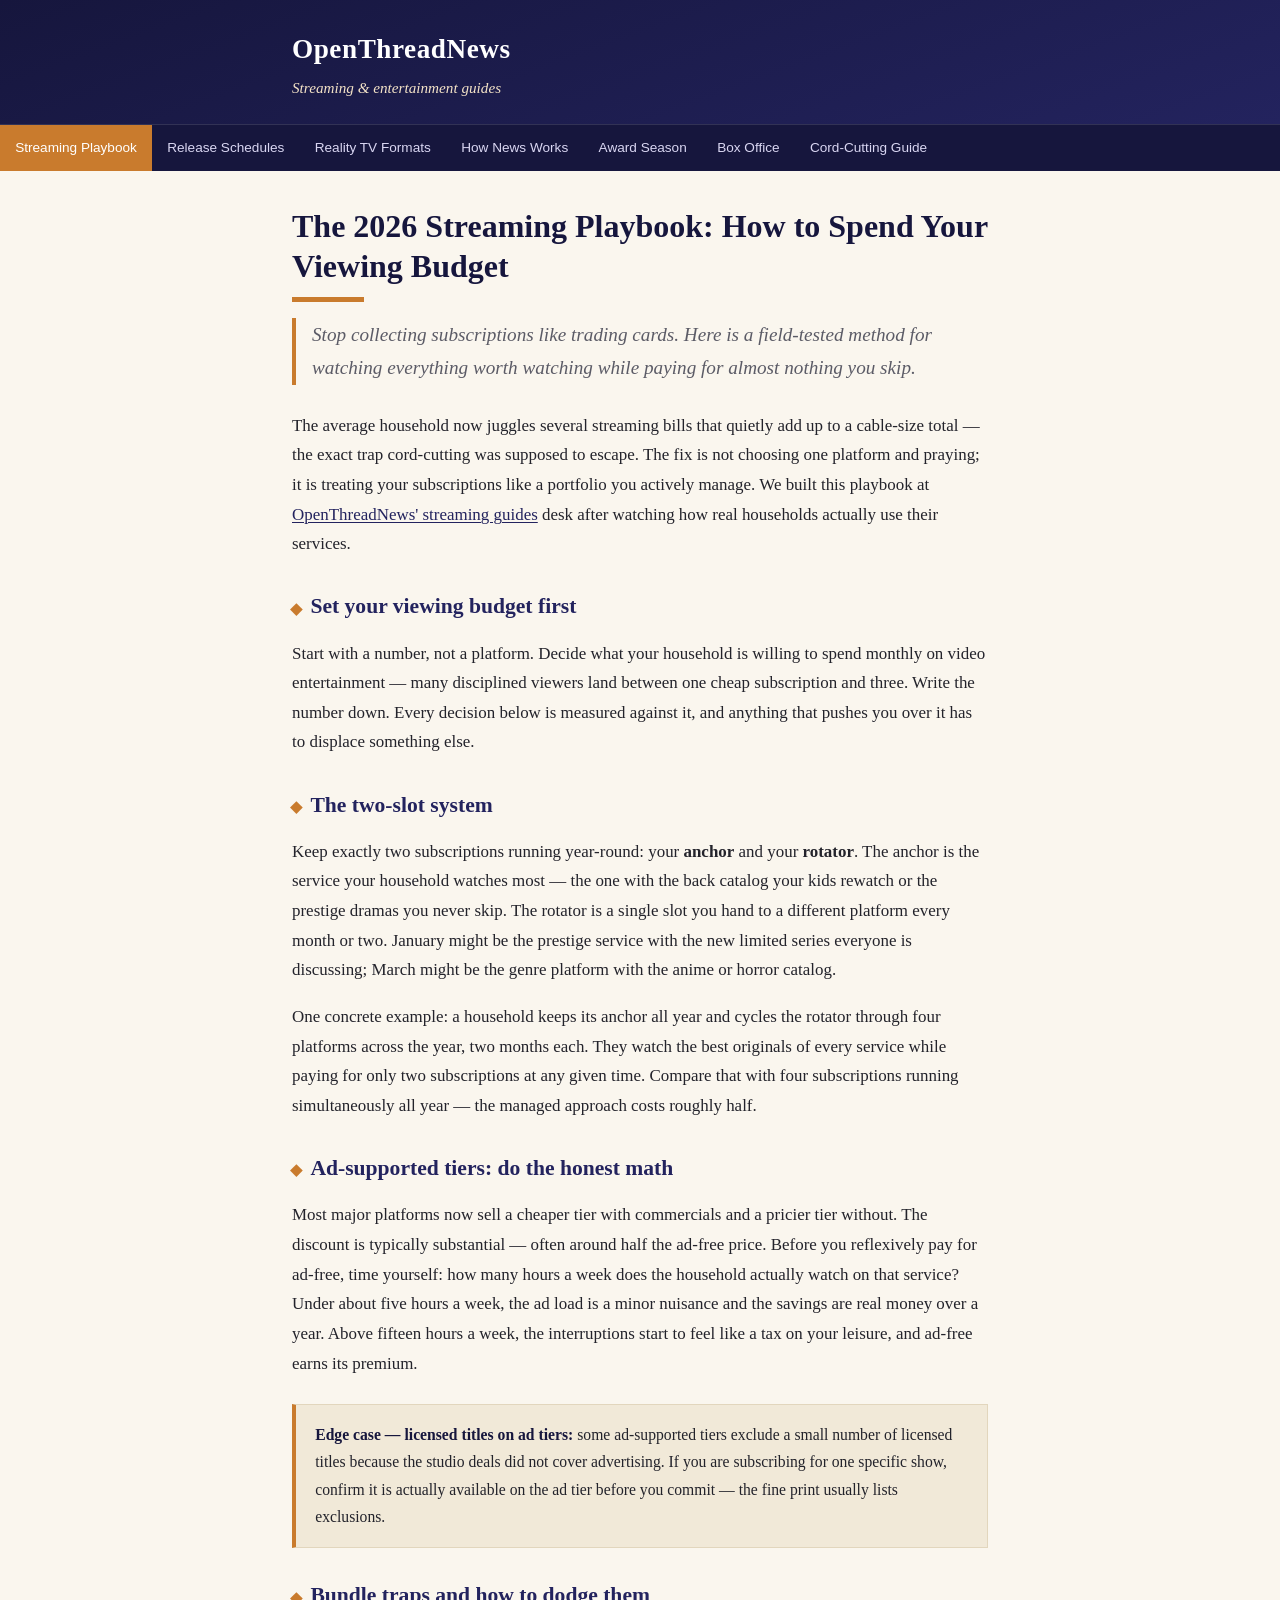
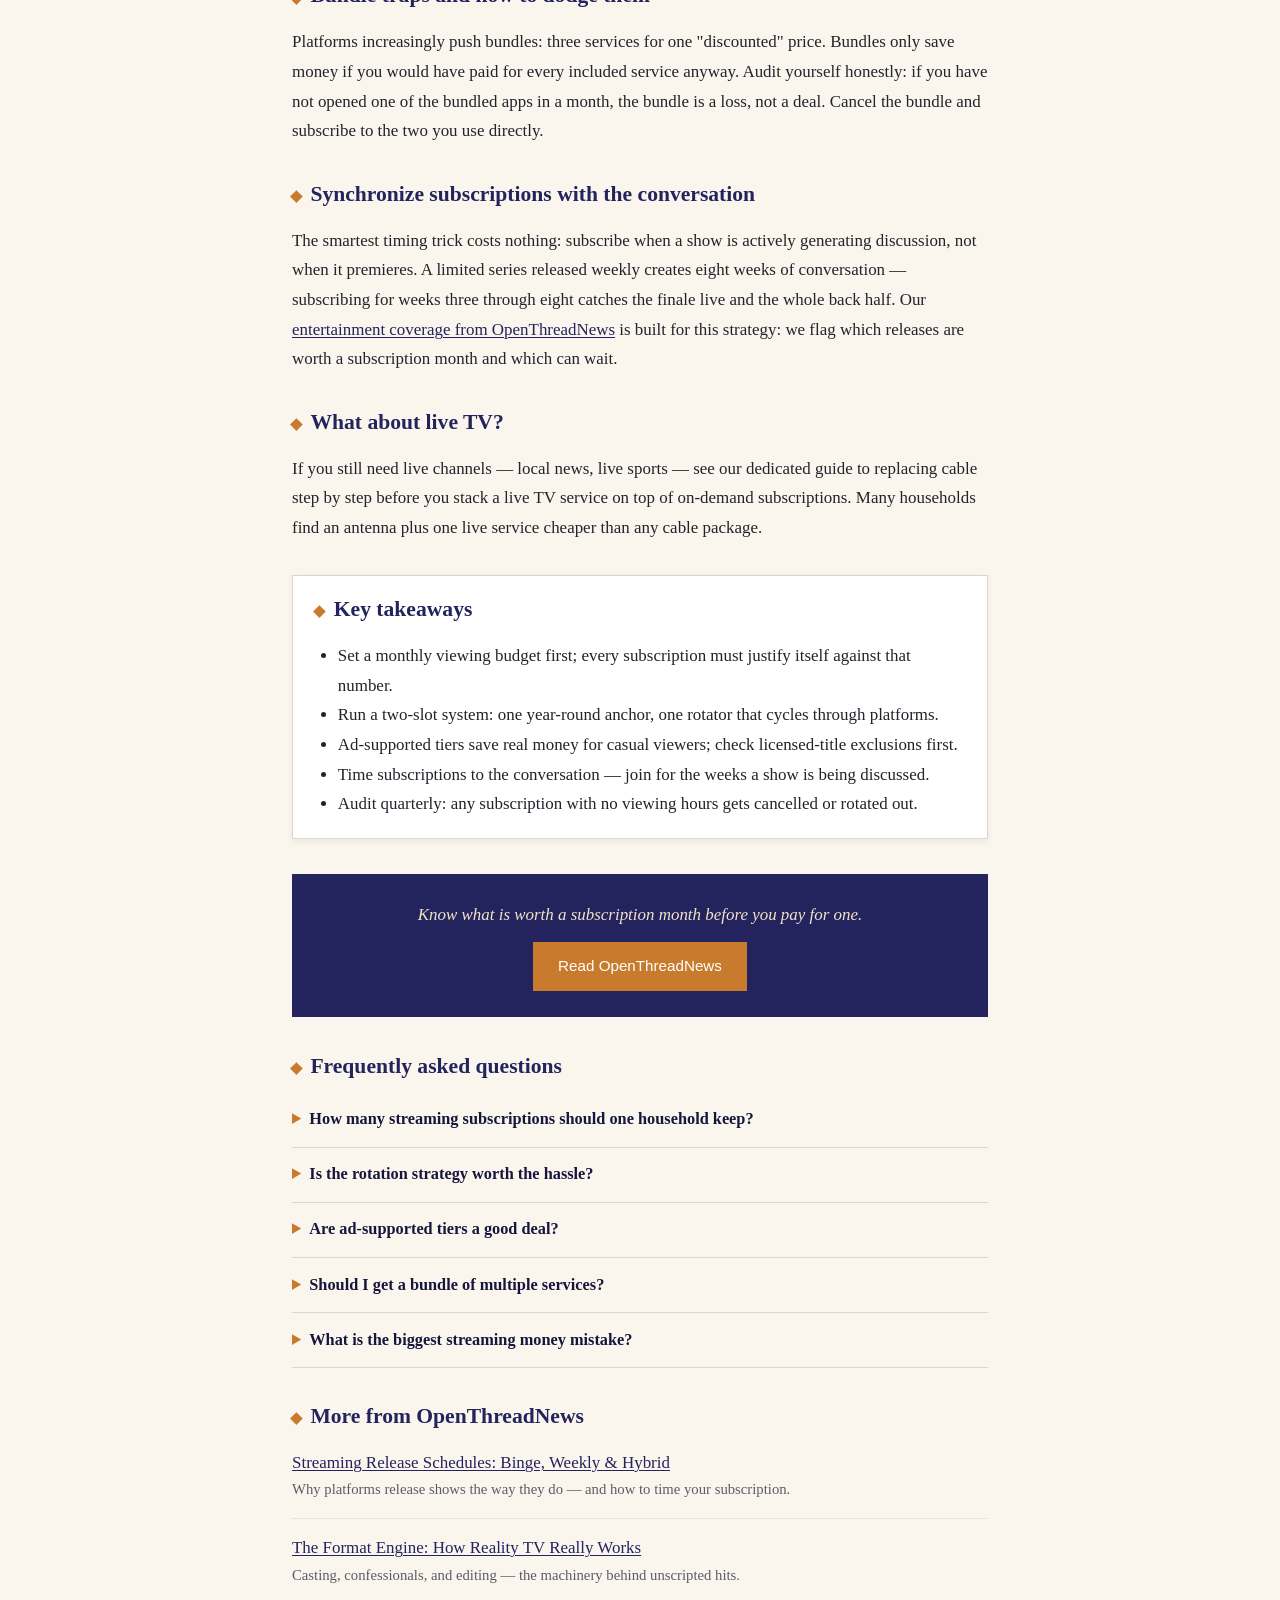
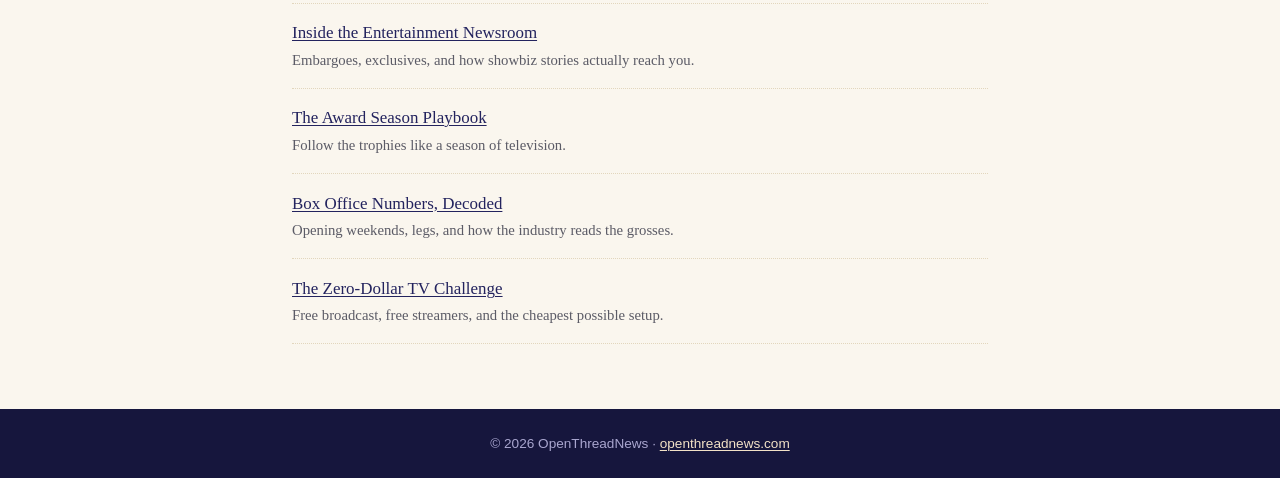
<file: index.html>
<!DOCTYPE html>
<html lang="en">
<head>
<meta charset="UTF-8">
<meta name="viewport" content="width=device-width, initial-scale=1.0">
<title>The 2026 Streaming Playbook: How to Spend Your Viewing Budget</title>
<meta name="description" content="A practical playbook for streaming in 2026: platform tiers, the rotation method, and how to build a watching setup that never costs more than it should.">
<link rel="canonical" href="https://otn-guides.onrender.com/index.html">
<link rel="stylesheet" href="style.css">
</head>
<body>
<header class="masthead">
<div class="wrap">
<div class="brand"><a href="index.html">OpenThreadNews</a></div>
<div class="tagline">Streaming &amp; entertainment guides</div>
</div>
</header>
<nav class="top">
<ul>
<li><a href="index.html" class="active">Streaming Playbook</a></li>
<li><a href="streaming-release-schedules-explained.html">Release Schedules</a></li>
<li><a href="reality-tv-formats-explained.html">Reality TV Formats</a></li>
<li><a href="how-entertainment-news-works.html">How News Works</a></li>
<li><a href="award-season-calendar.html">Award Season</a></li>
<li><a href="box-office-numbers-explained.html">Box Office</a></li>
<li><a href="cord-cutting-guide.html">Cord-Cutting Guide</a></li>
</ul>
</nav>
<main>
<div class="wrap">
<article>
<h1>The 2026 Streaming Playbook: How to Spend Your Viewing Budget</h1>
<p class="lede">Stop collecting subscriptions like trading cards. Here is a field-tested method for watching everything worth watching while paying for almost nothing you skip.</p>

<p>The average household now juggles several streaming bills that quietly add up to a cable-size total — the exact trap cord-cutting was supposed to escape. The fix is not choosing one platform and praying; it is treating your subscriptions like a portfolio you actively manage. We built this playbook at <a href="https://openthreadnews.com/">OpenThreadNews' streaming guides</a> desk after watching how real households actually use their services.</p>

<h2>Set your viewing budget first</h2>
<p>Start with a number, not a platform. Decide what your household is willing to spend monthly on video entertainment — many disciplined viewers land between one cheap subscription and three. Write the number down. Every decision below is measured against it, and anything that pushes you over it has to displace something else.</p>

<h2>The two-slot system</h2>
<p>Keep exactly two subscriptions running year-round: your <strong>anchor</strong> and your <strong>rotator</strong>. The anchor is the service your household watches most — the one with the back catalog your kids rewatch or the prestige dramas you never skip. The rotator is a single slot you hand to a different platform every month or two. January might be the prestige service with the new limited series everyone is discussing; March might be the genre platform with the anime or horror catalog.</p>
<p>One concrete example: a household keeps its anchor all year and cycles the rotator through four platforms across the year, two months each. They watch the best originals of every service while paying for only two subscriptions at any given time. Compare that with four subscriptions running simultaneously all year — the managed approach costs roughly half.</p>

<h2>Ad-supported tiers: do the honest math</h2>
<p>Most major platforms now sell a cheaper tier with commercials and a pricier tier without. The discount is typically substantial — often around half the ad-free price. Before you reflexively pay for ad-free, time yourself: how many hours a week does the household actually watch on that service? Under about five hours a week, the ad load is a minor nuisance and the savings are real money over a year. Above fifteen hours a week, the interruptions start to feel like a tax on your leisure, and ad-free earns its premium.</p>

<div class="edge"><strong>Edge case — licensed titles on ad tiers:</strong> some ad-supported tiers exclude a small number of licensed titles because the studio deals did not cover advertising. If you are subscribing for one specific show, confirm it is actually available on the ad tier before you commit — the fine print usually lists exclusions.</div>

<h2>Bundle traps and how to dodge them</h2>
<p>Platforms increasingly push bundles: three services for one "discounted" price. Bundles only save money if you would have paid for every included service anyway. Audit yourself honestly: if you have not opened one of the bundled apps in a month, the bundle is a loss, not a deal. Cancel the bundle and subscribe to the two you use directly.</p>

<h2>Synchronize subscriptions with the conversation</h2>
<p>The smartest timing trick costs nothing: subscribe when a show is actively generating discussion, not when it premieres. A limited series released weekly creates eight weeks of conversation — subscribing for weeks three through eight catches the finale live and the whole back half. Our <a href="https://openthreadnews.com/">entertainment coverage from OpenThreadNews</a> is built for this strategy: we flag which releases are worth a subscription month and which can wait.</p>

<h2>What about live TV?</h2>
<p>If you still need live channels — local news, live sports — see our dedicated guide to replacing cable step by step before you stack a live TV service on top of on-demand subscriptions. Many households find an antenna plus one live service cheaper than any cable package.</p>

<div class="takeaways">
<h2>Key takeaways</h2>
<ul>
<li>Set a monthly viewing budget first; every subscription must justify itself against that number.</li>
<li>Run a two-slot system: one year-round anchor, one rotator that cycles through platforms.</li>
<li>Ad-supported tiers save real money for casual viewers; check licensed-title exclusions first.</li>
<li>Time subscriptions to the conversation — join for the weeks a show is being discussed.</li>
<li>Audit quarterly: any subscription with no viewing hours gets cancelled or rotated out.</li>
</ul>
</div>

<div class="cta">
<p>Know what is worth a subscription month before you pay for one.</p>
<a href="https://openthreadnews.com/">Read OpenThreadNews</a>
</div>

<section class="faq">
<h2>Frequently asked questions</h2>
<details><summary>How many streaming subscriptions should one household keep?</summary><div>Two running at once is the sweet spot for most households: a year-round anchor and a rotating slot. Three is defensible for large households with kids; four or more simultaneously usually means paying for unwatched content.</div></details>
<details><summary>Is the rotation strategy worth the hassle?</summary><div>Cancelling and resubscribing takes a few minutes per month, and platforms keep your watchlists and profiles between subscriptions. If you rotate through four platforms two months each, you can cut a four-subscription bill roughly in half.</div></details>
<details><summary>Are ad-supported tiers a good deal?</summary><div>For viewers watching under about five hours a week on a service, yes — the savings over a year are substantial. Heavy viewers and 4K perfectionists usually prefer ad-free. Watch for licensed titles excluded from ad tiers.</div></details>
<details><summary>Should I get a bundle of multiple services?</summary><div>Only if you actively use every service in the bundle. If any included app sits unopened for a month, you are overpaying — subscribe to the ones you use individually instead.</div></details>
<details><summary>What is the biggest streaming money mistake?</summary><div>Subscription inertia: paying month after month for services nobody watches. Set a quarterly calendar reminder to list every subscription, note actual viewing hours, and cancel the idle ones.</div></details>
</section>

<section class="more">
<h2>More from OpenThreadNews</h2>
<ul>
<li><a href="streaming-release-schedules-explained.html">Streaming Release Schedules: Binge, Weekly &amp; Hybrid</a><span>Why platforms release shows the way they do — and how to time your subscription.</span></li>
<li><a href="reality-tv-formats-explained.html">The Format Engine: How Reality TV Really Works</a><span>Casting, confessionals, and editing — the machinery behind unscripted hits.</span></li>
<li><a href="how-entertainment-news-works.html">Inside the Entertainment Newsroom</a><span>Embargoes, exclusives, and how showbiz stories actually reach you.</span></li>
<li><a href="award-season-calendar.html">The Award Season Playbook</a><span>Follow the trophies like a season of television.</span></li>
<li><a href="box-office-numbers-explained.html">Box Office Numbers, Decoded</a><span>Opening weekends, legs, and how the industry reads the grosses.</span></li>
<li><a href="cord-cutting-guide.html">The Zero-Dollar TV Challenge</a><span>Free broadcast, free streamers, and the cheapest possible setup.</span></li>
</ul>
</section>
</article>
</div>
</main>
<footer class="site">
<div class="wrap">&copy; 2026 OpenThreadNews · <a href="https://openthreadnews.com/">openthreadnews.com</a></div>
</footer>
</body>
</html>
</file>
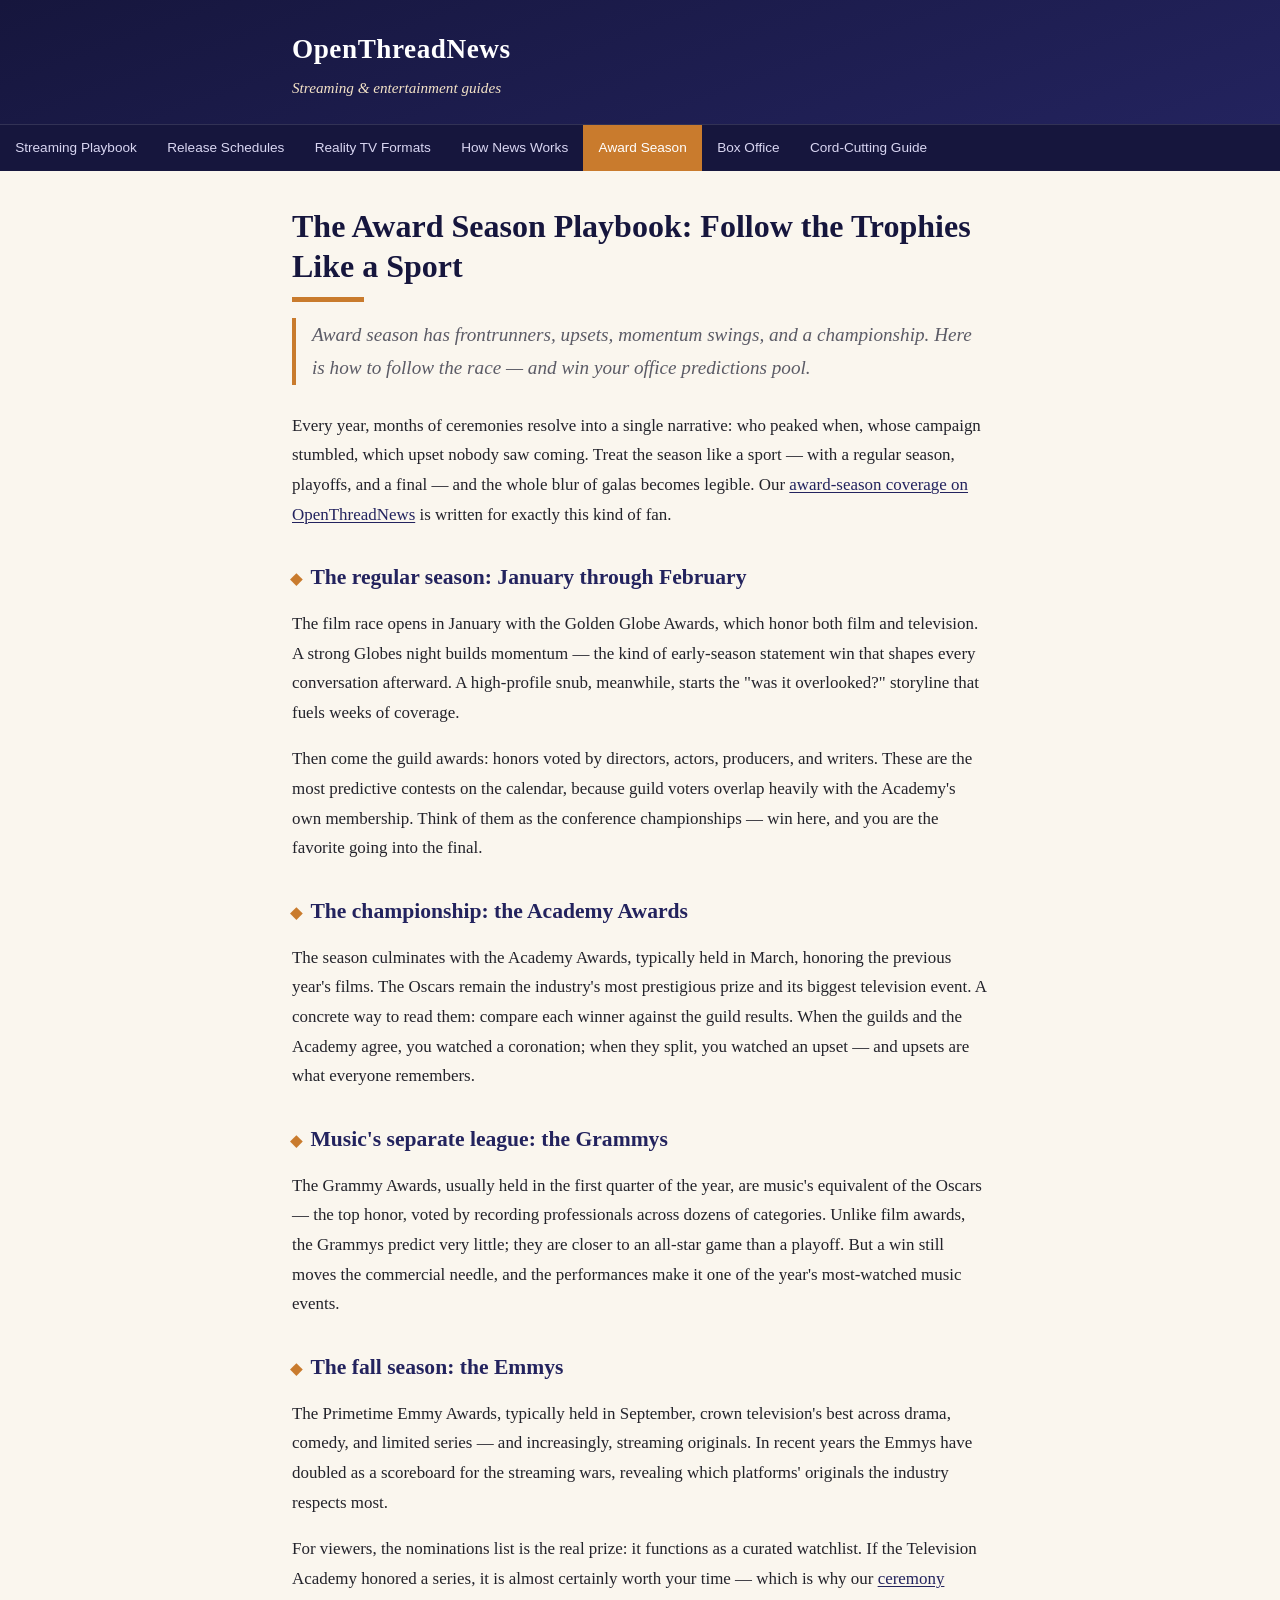
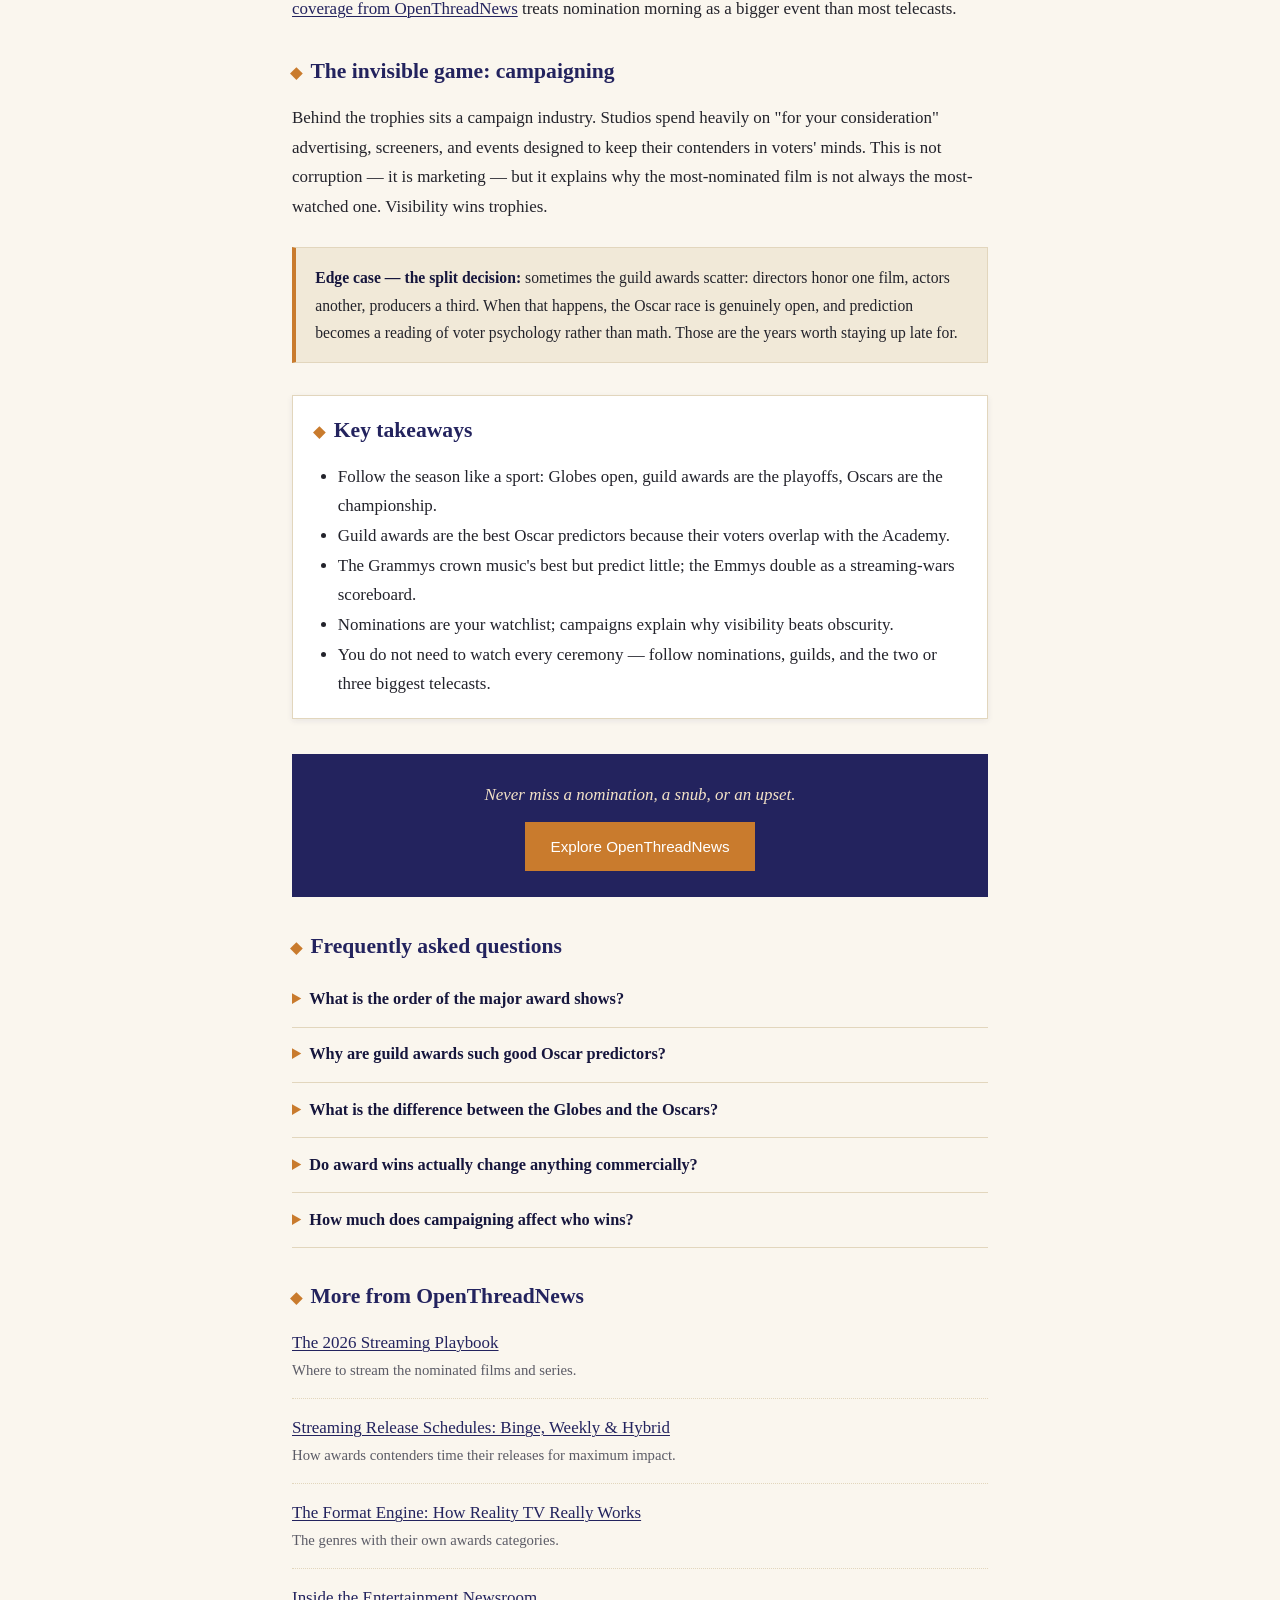
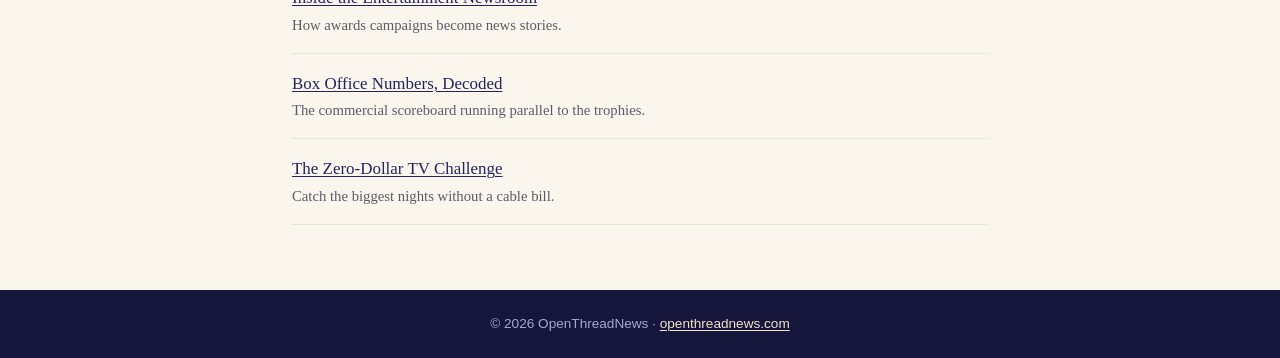
<file: award-season-calendar.html>
<!DOCTYPE html>
<html lang="en">
<head>
<meta charset="UTF-8">
<meta name="viewport" content="width=device-width, initial-scale=1.0">
<title>The Award Season Playbook: Follow the Trophies Like a Sport</title>
<meta name="description" content="Award season decoded: the ceremony calendar, why guild awards predict the Oscars, how campaigns work, and how to follow the race like a season of television.">
<link rel="canonical" href="https://otn-guides.onrender.com/award-season-calendar.html">
<link rel="stylesheet" href="style.css">
</head>
<body>
<header class="masthead">
<div class="wrap">
<div class="brand"><a href="index.html">OpenThreadNews</a></div>
<div class="tagline">Streaming &amp; entertainment guides</div>
</div>
</header>
<nav class="top">
<ul>
<li><a href="index.html">Streaming Playbook</a></li>
<li><a href="streaming-release-schedules-explained.html">Release Schedules</a></li>
<li><a href="reality-tv-formats-explained.html">Reality TV Formats</a></li>
<li><a href="how-entertainment-news-works.html">How News Works</a></li>
<li><a href="award-season-calendar.html" class="active">Award Season</a></li>
<li><a href="box-office-numbers-explained.html">Box Office</a></li>
<li><a href="cord-cutting-guide.html">Cord-Cutting Guide</a></li>
</ul>
</nav>
<main>
<div class="wrap">
<article>
<h1>The Award Season Playbook: Follow the Trophies Like a Sport</h1>
<p class="lede">Award season has frontrunners, upsets, momentum swings, and a championship. Here is how to follow the race — and win your office predictions pool.</p>

<p>Every year, months of ceremonies resolve into a single narrative: who peaked when, whose campaign stumbled, which upset nobody saw coming. Treat the season like a sport — with a regular season, playoffs, and a final — and the whole blur of galas becomes legible. Our <a href="https://openthreadnews.com/">award-season coverage on OpenThreadNews</a> is written for exactly this kind of fan.</p>

<h2>The regular season: January through February</h2>
<p>The film race opens in January with the Golden Globe Awards, which honor both film and television. A strong Globes night builds momentum — the kind of early-season statement win that shapes every conversation afterward. A high-profile snub, meanwhile, starts the "was it overlooked?" storyline that fuels weeks of coverage.</p>
<p>Then come the guild awards: honors voted by directors, actors, producers, and writers. These are the most predictive contests on the calendar, because guild voters overlap heavily with the Academy's own membership. Think of them as the conference championships — win here, and you are the favorite going into the final.</p>

<h2>The championship: the Academy Awards</h2>
<p>The season culminates with the Academy Awards, typically held in March, honoring the previous year's films. The Oscars remain the industry's most prestigious prize and its biggest television event. A concrete way to read them: compare each winner against the guild results. When the guilds and the Academy agree, you watched a coronation; when they split, you watched an upset — and upsets are what everyone remembers.</p>

<h2>Music's separate league: the Grammys</h2>
<p>The Grammy Awards, usually held in the first quarter of the year, are music's equivalent of the Oscars — the top honor, voted by recording professionals across dozens of categories. Unlike film awards, the Grammys predict very little; they are closer to an all-star game than a playoff. But a win still moves the commercial needle, and the performances make it one of the year's most-watched music events.</p>

<h2>The fall season: the Emmys</h2>
<p>The Primetime Emmy Awards, typically held in September, crown television's best across drama, comedy, and limited series — and increasingly, streaming originals. In recent years the Emmys have doubled as a scoreboard for the streaming wars, revealing which platforms' originals the industry respects most.</p>
<p>For viewers, the nominations list is the real prize: it functions as a curated watchlist. If the Television Academy honored a series, it is almost certainly worth your time — which is why our <a href="https://openthreadnews.com/">ceremony coverage from OpenThreadNews</a> treats nomination morning as a bigger event than most telecasts.</p>

<h2>The invisible game: campaigning</h2>
<p>Behind the trophies sits a campaign industry. Studios spend heavily on "for your consideration" advertising, screeners, and events designed to keep their contenders in voters' minds. This is not corruption — it is marketing — but it explains why the most-nominated film is not always the most-watched one. Visibility wins trophies.</p>

<div class="edge"><strong>Edge case — the split decision:</strong> sometimes the guild awards scatter: directors honor one film, actors another, producers a third. When that happens, the Oscar race is genuinely open, and prediction becomes a reading of voter psychology rather than math. Those are the years worth staying up late for.</div>

<div class="takeaways">
<h2>Key takeaways</h2>
<ul>
<li>Follow the season like a sport: Globes open, guild awards are the playoffs, Oscars are the championship.</li>
<li>Guild awards are the best Oscar predictors because their voters overlap with the Academy.</li>
<li>The Grammys crown music's best but predict little; the Emmys double as a streaming-wars scoreboard.</li>
<li>Nominations are your watchlist; campaigns explain why visibility beats obscurity.</li>
<li>You do not need to watch every ceremony — follow nominations, guilds, and the two or three biggest telecasts.</li>
</ul>
</div>

<div class="cta">
<p>Never miss a nomination, a snub, or an upset.</p>
<a href="https://openthreadnews.com/">Explore OpenThreadNews</a>
</div>

<section class="faq">
<h2>Frequently asked questions</h2>
<details><summary>What is the order of the major award shows?</summary><div>The typical sequence: Golden Globes in January open the film season, guild awards run through January and February, the Grammys arrive early in the year for music, the Oscars (usually March) close the film season, and the Emmys (typically September) honor television.</div></details>
<details><summary>Why are guild awards such good Oscar predictors?</summary><div>Because the voting bodies overlap: directors vote for the Directors Guild and also for the Academy's directing prize, and the same goes for actors, writers, and producers. A guild win is effectively a poll of the Oscar electorate.</div></details>
<details><summary>What is the difference between the Globes and the Oscars?</summary><div>The Golden Globes are voted by entertainment journalists and cover both film and television; the Oscars are voted by film industry professionals and cover film only. The Oscars carry more prestige; the Globes function as the season opener.</div></details>
<details><summary>Do award wins actually change anything commercially?</summary><div>Yes. Wins boost streaming numbers, re-release box office, and artists' future asking prices. Culturally, they shape what gets remembered and recommended for years — the "Oscar winner" label is a permanent marketing asset.</div></details>
<details><summary>How much does campaigning affect who wins?</summary><div>Significantly. Studios invest heavily in screeners, events, and advertising to keep contenders visible to voters. A great film nobody's voters watched will lose to a very good film everyone saw — visibility is part of the competition.</div></details>
</section>

<section class="more">
<h2>More from OpenThreadNews</h2>
<ul>
<li><a href="index.html">The 2026 Streaming Playbook</a><span>Where to stream the nominated films and series.</span></li>
<li><a href="streaming-release-schedules-explained.html">Streaming Release Schedules: Binge, Weekly &amp; Hybrid</a><span>How awards contenders time their releases for maximum impact.</span></li>
<li><a href="reality-tv-formats-explained.html">The Format Engine: How Reality TV Really Works</a><span>The genres with their own awards categories.</span></li>
<li><a href="how-entertainment-news-works.html">Inside the Entertainment Newsroom</a><span>How awards campaigns become news stories.</span></li>
<li><a href="box-office-numbers-explained.html">Box Office Numbers, Decoded</a><span>The commercial scoreboard running parallel to the trophies.</span></li>
<li><a href="cord-cutting-guide.html">The Zero-Dollar TV Challenge</a><span>Catch the biggest nights without a cable bill.</span></li>
</ul>
</section>
</article>
</div>
</main>
<footer class="site">
<div class="wrap">&copy; 2026 OpenThreadNews · <a href="https://openthreadnews.com/">openthreadnews.com</a></div>
</footer>
</body>
</html>
</file>
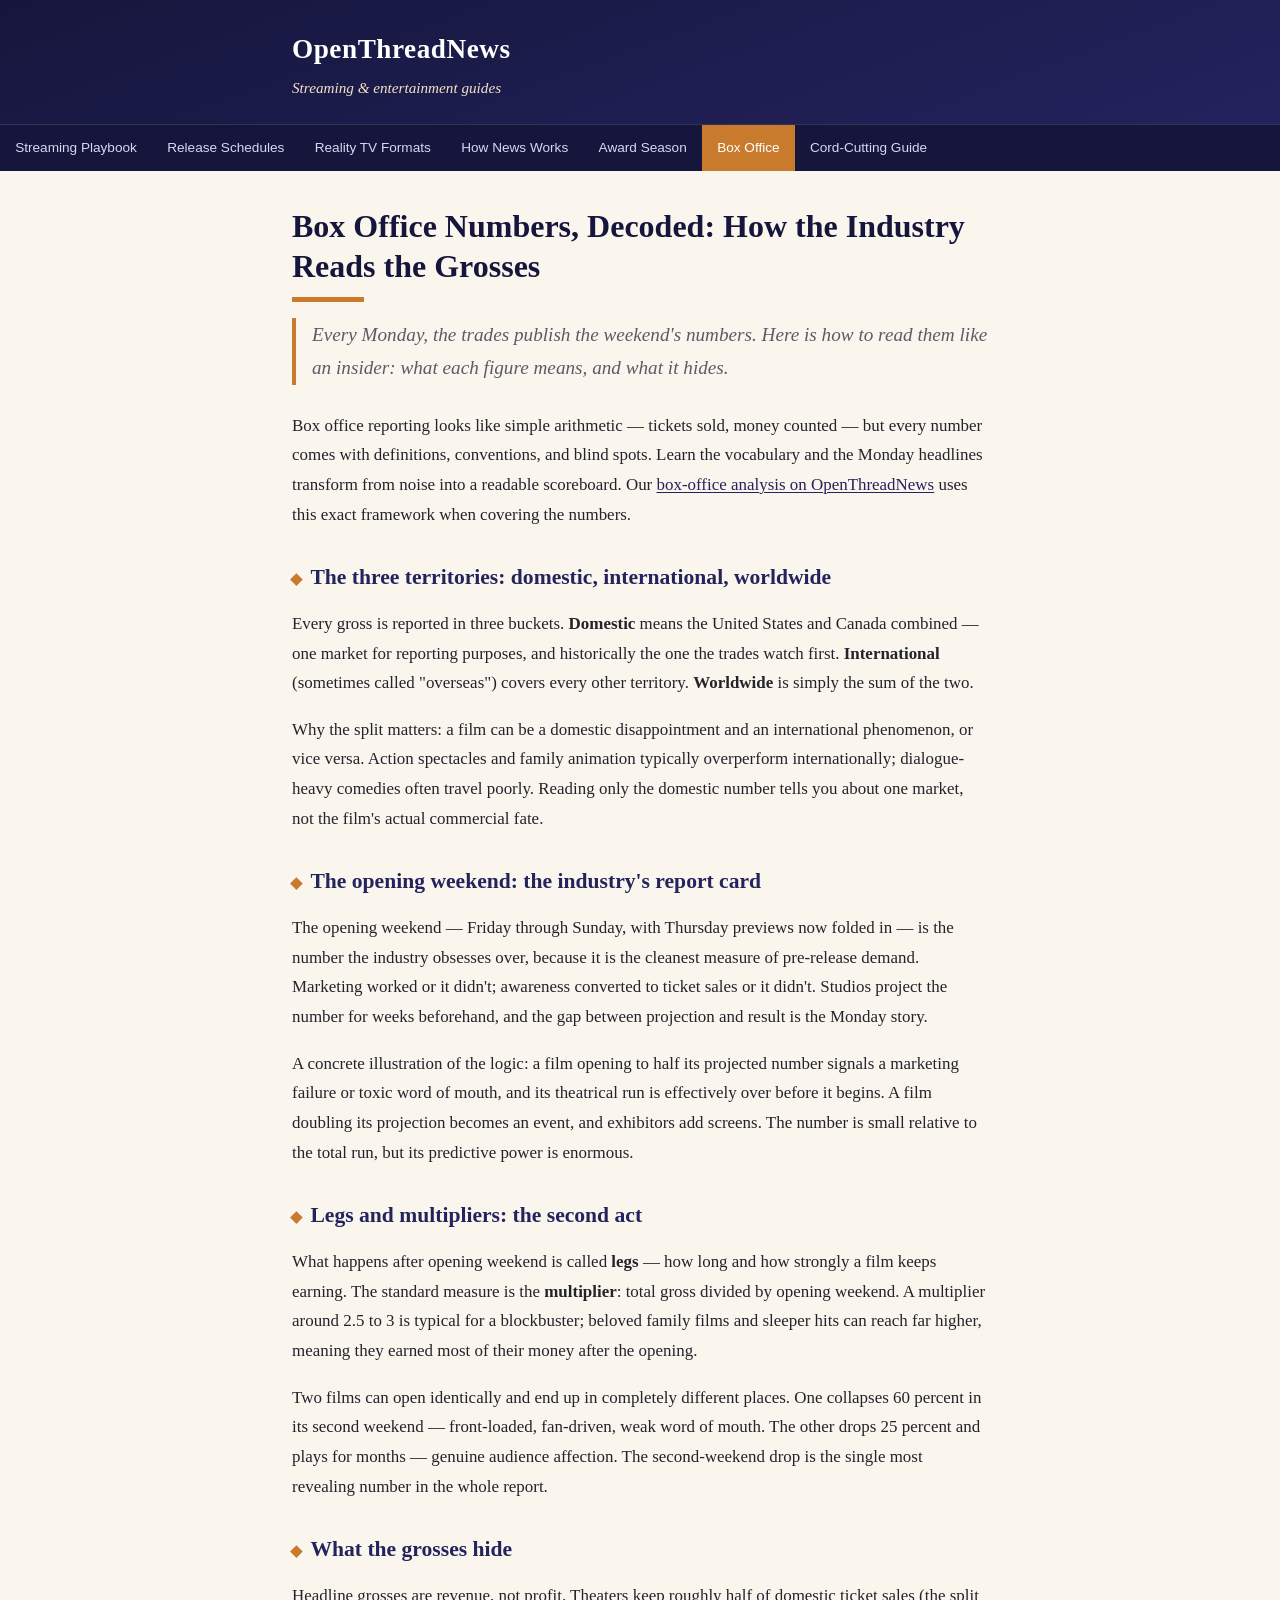
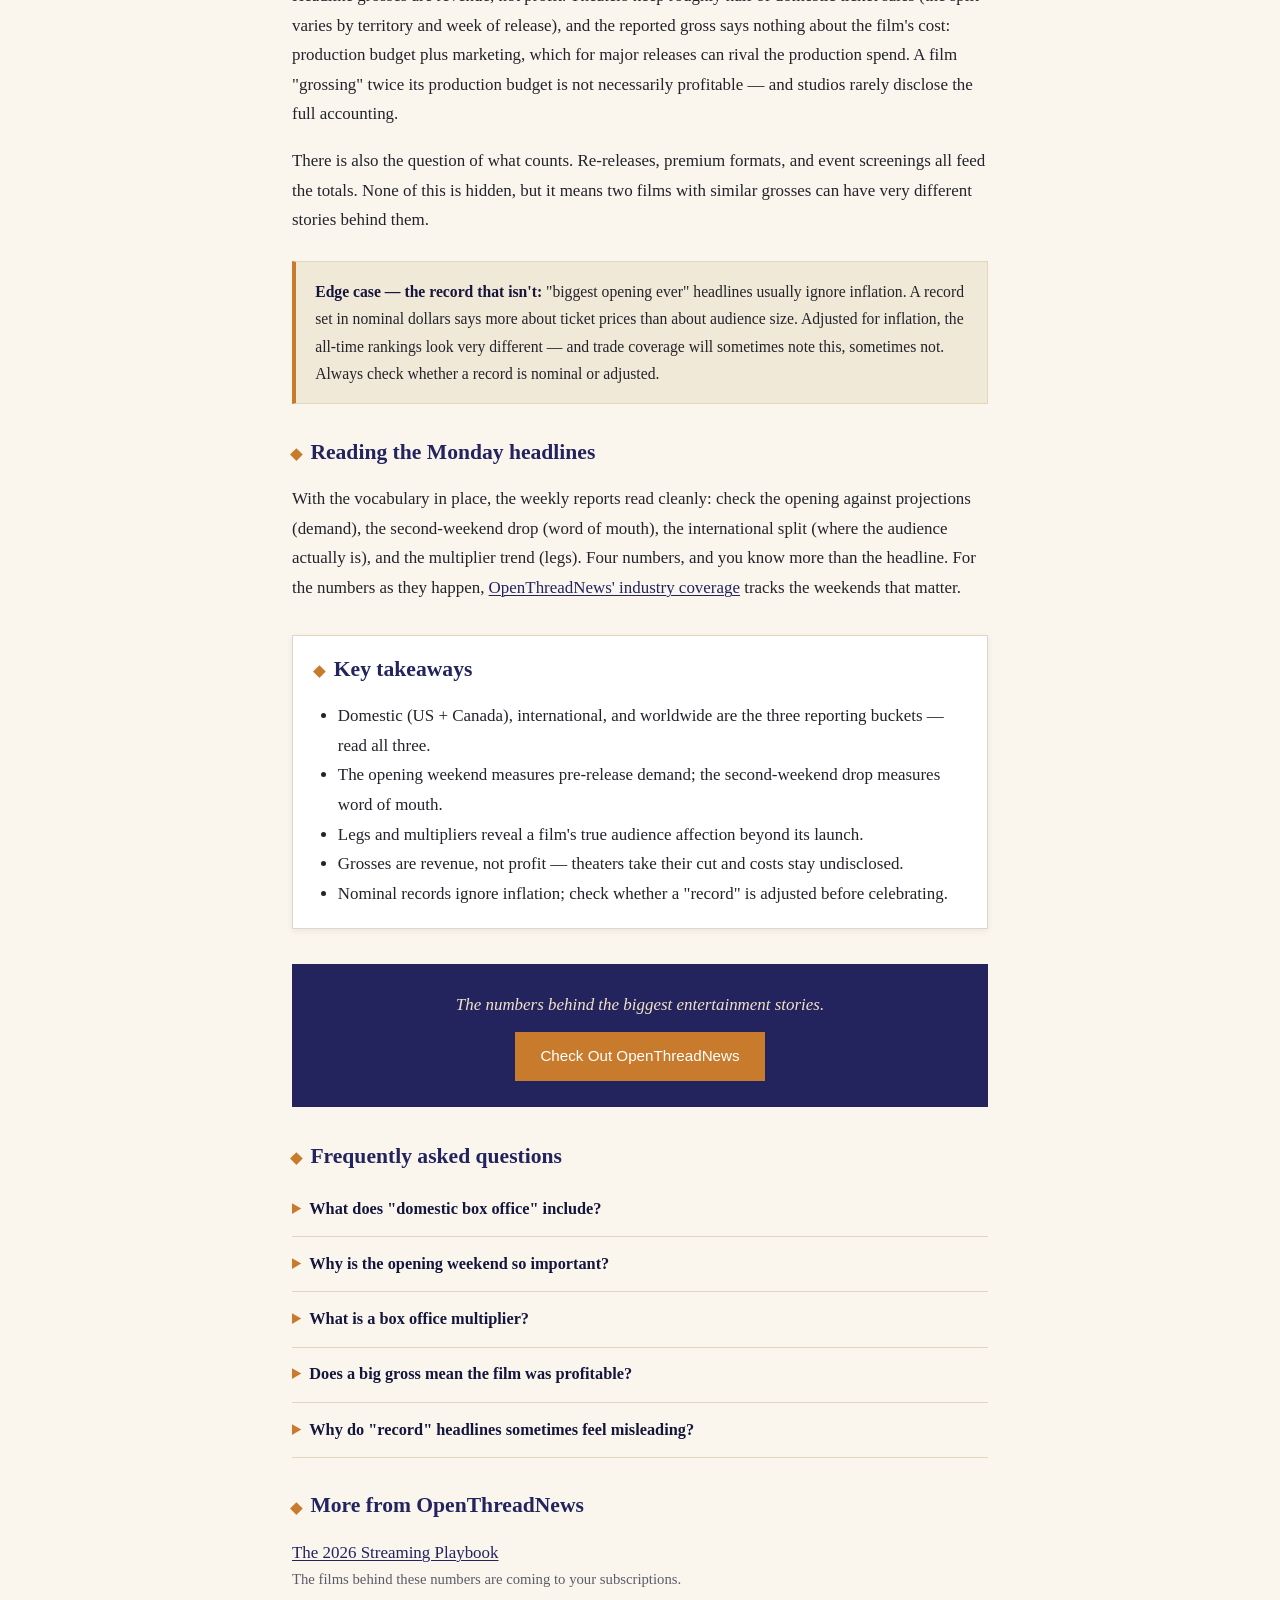
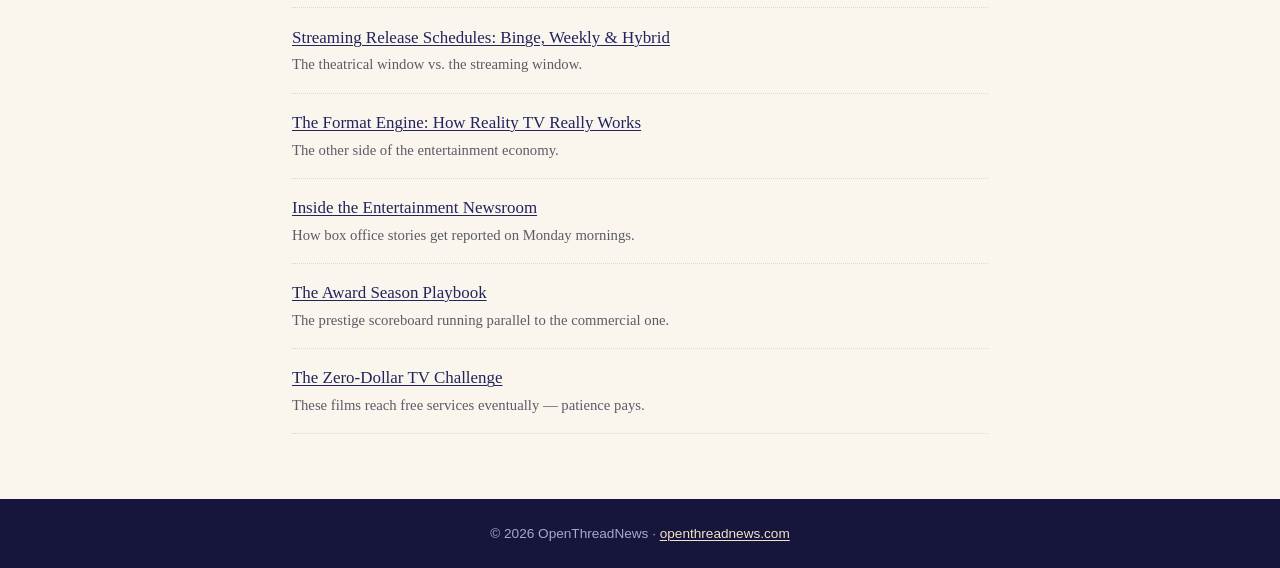
<file: box-office-numbers-explained.html>
<!DOCTYPE html>
<html lang="en">
<head>
<meta charset="UTF-8">
<meta name="viewport" content="width=device-width, initial-scale=1.0">
<title>Box Office Numbers, Decoded: How the Industry Reads the Grosses</title>
<meta name="description" content="Domestic vs. international, opening weekends, legs, and multipliers: a plain-English guide to how box office numbers are reported and what they really mean.">
<link rel="canonical" href="https://otn-guides.onrender.com/box-office-numbers-explained.html">
<link rel="stylesheet" href="style.css">
</head>
<body>
<header class="masthead">
<div class="wrap">
<div class="brand"><a href="index.html">OpenThreadNews</a></div>
<div class="tagline">Streaming &amp; entertainment guides</div>
</div>
</header>
<nav class="top">
<ul>
<li><a href="index.html">Streaming Playbook</a></li>
<li><a href="streaming-release-schedules-explained.html">Release Schedules</a></li>
<li><a href="reality-tv-formats-explained.html">Reality TV Formats</a></li>
<li><a href="how-entertainment-news-works.html">How News Works</a></li>
<li><a href="award-season-calendar.html">Award Season</a></li>
<li><a href="box-office-numbers-explained.html" class="active">Box Office</a></li>
<li><a href="cord-cutting-guide.html">Cord-Cutting Guide</a></li>
</ul>
</nav>
<main>
<div class="wrap">
<article>
<h1>Box Office Numbers, Decoded: How the Industry Reads the Grosses</h1>
<p class="lede">Every Monday, the trades publish the weekend's numbers. Here is how to read them like an insider: what each figure means, and what it hides.</p>

<p>Box office reporting looks like simple arithmetic — tickets sold, money counted — but every number comes with definitions, conventions, and blind spots. Learn the vocabulary and the Monday headlines transform from noise into a readable scoreboard. Our <a href="https://openthreadnews.com/">box-office analysis on OpenThreadNews</a> uses this exact framework when covering the numbers.</p>

<h2>The three territories: domestic, international, worldwide</h2>
<p>Every gross is reported in three buckets. <strong>Domestic</strong> means the United States and Canada combined — one market for reporting purposes, and historically the one the trades watch first. <strong>International</strong> (sometimes called "overseas") covers every other territory. <strong>Worldwide</strong> is simply the sum of the two.</p>
<p>Why the split matters: a film can be a domestic disappointment and an international phenomenon, or vice versa. Action spectacles and family animation typically overperform internationally; dialogue-heavy comedies often travel poorly. Reading only the domestic number tells you about one market, not the film's actual commercial fate.</p>

<h2>The opening weekend: the industry's report card</h2>
<p>The opening weekend — Friday through Sunday, with Thursday previews now folded in — is the number the industry obsesses over, because it is the cleanest measure of pre-release demand. Marketing worked or it didn't; awareness converted to ticket sales or it didn't. Studios project the number for weeks beforehand, and the gap between projection and result is the Monday story.</p>
<p>A concrete illustration of the logic: a film opening to half its projected number signals a marketing failure or toxic word of mouth, and its theatrical run is effectively over before it begins. A film doubling its projection becomes an event, and exhibitors add screens. The number is small relative to the total run, but its predictive power is enormous.</p>

<h2>Legs and multipliers: the second act</h2>
<p>What happens after opening weekend is called <strong>legs</strong> — how long and how strongly a film keeps earning. The standard measure is the <strong>multiplier</strong>: total gross divided by opening weekend. A multiplier around 2.5 to 3 is typical for a blockbuster; beloved family films and sleeper hits can reach far higher, meaning they earned most of their money after the opening.</p>
<p>Two films can open identically and end up in completely different places. One collapses 60 percent in its second weekend — front-loaded, fan-driven, weak word of mouth. The other drops 25 percent and plays for months — genuine audience affection. The second-weekend drop is the single most revealing number in the whole report.</p>

<h2>What the grosses hide</h2>
<p>Headline grosses are revenue, not profit. Theaters keep roughly half of domestic ticket sales (the split varies by territory and week of release), and the reported gross says nothing about the film's cost: production budget plus marketing, which for major releases can rival the production spend. A film "grossing" twice its production budget is not necessarily profitable — and studios rarely disclose the full accounting.</p>
<p>There is also the question of what counts. Re-releases, premium formats, and event screenings all feed the totals. None of this is hidden, but it means two films with similar grosses can have very different stories behind them.</p>

<div class="edge"><strong>Edge case — the record that isn't:</strong> "biggest opening ever" headlines usually ignore inflation. A record set in nominal dollars says more about ticket prices than about audience size. Adjusted for inflation, the all-time rankings look very different — and trade coverage will sometimes note this, sometimes not. Always check whether a record is nominal or adjusted.</div>

<h2>Reading the Monday headlines</h2>
<p>With the vocabulary in place, the weekly reports read cleanly: check the opening against projections (demand), the second-weekend drop (word of mouth), the international split (where the audience actually is), and the multiplier trend (legs). Four numbers, and you know more than the headline. For the numbers as they happen, <a href="https://openthreadnews.com/">OpenThreadNews' industry coverage</a> tracks the weekends that matter.</p>

<div class="takeaways">
<h2>Key takeaways</h2>
<ul>
<li>Domestic (US + Canada), international, and worldwide are the three reporting buckets — read all three.</li>
<li>The opening weekend measures pre-release demand; the second-weekend drop measures word of mouth.</li>
<li>Legs and multipliers reveal a film's true audience affection beyond its launch.</li>
<li>Grosses are revenue, not profit — theaters take their cut and costs stay undisclosed.</li>
<li>Nominal records ignore inflation; check whether a "record" is adjusted before celebrating.</li>
</ul>
</div>

<div class="cta">
<p>The numbers behind the biggest entertainment stories.</p>
<a href="https://openthreadnews.com/">Check Out OpenThreadNews</a>
</div>

<section class="faq">
<h2>Frequently asked questions</h2>
<details><summary>What does "domestic box office" include?</summary><div>The United States and Canada combined — they are treated as a single market for reporting. "International" or "overseas" covers all other territories, and "worldwide" is the sum of domestic and international.</div></details>
<details><summary>Why is the opening weekend so important?</summary><div>It is the cleanest measure of pre-release demand: marketing and awareness converting into ticket sales. Studios project it for weeks, and the gap between projection and result predicts much of the run. A weak opening is very hard to recover from.</div></details>
<details><summary>What is a box office multiplier?</summary><div>Total gross divided by the opening weekend. Around 2.5 to 3 is typical for blockbusters; higher multipliers indicate strong legs — the film kept earning well past its launch, usually on word of mouth.</div></details>
<details><summary>Does a big gross mean the film was profitable?</summary><div>Not necessarily. Theaters keep roughly half of domestic ticket sales, and the gross says nothing about production and marketing costs, which stay undisclosed. Profitability requires the studio's full accounting, not the headline number.</div></details>
<details><summary>Why do "record" headlines sometimes feel misleading?</summary><div>Because most are in nominal dollars, ignoring decades of ticket-price inflation. An inflation-adjusted ranking looks very different. Check whether a claimed record is nominal or adjusted — credible coverage will say.</div></details>
</section>

<section class="more">
<h2>More from OpenThreadNews</h2>
<ul>
<li><a href="index.html">The 2026 Streaming Playbook</a><span>The films behind these numbers are coming to your subscriptions.</span></li>
<li><a href="streaming-release-schedules-explained.html">Streaming Release Schedules: Binge, Weekly &amp; Hybrid</a><span>The theatrical window vs. the streaming window.</span></li>
<li><a href="reality-tv-formats-explained.html">The Format Engine: How Reality TV Really Works</a><span>The other side of the entertainment economy.</span></li>
<li><a href="how-entertainment-news-works.html">Inside the Entertainment Newsroom</a><span>How box office stories get reported on Monday mornings.</span></li>
<li><a href="award-season-calendar.html">The Award Season Playbook</a><span>The prestige scoreboard running parallel to the commercial one.</span></li>
<li><a href="cord-cutting-guide.html">The Zero-Dollar TV Challenge</a><span>These films reach free services eventually — patience pays.</span></li>
</ul>
</section>
</article>
</div>
</main>
<footer class="site">
<div class="wrap">&copy; 2026 OpenThreadNews · <a href="https://openthreadnews.com/">openthreadnews.com</a></div>
</footer>
</body>
</html>
</file>
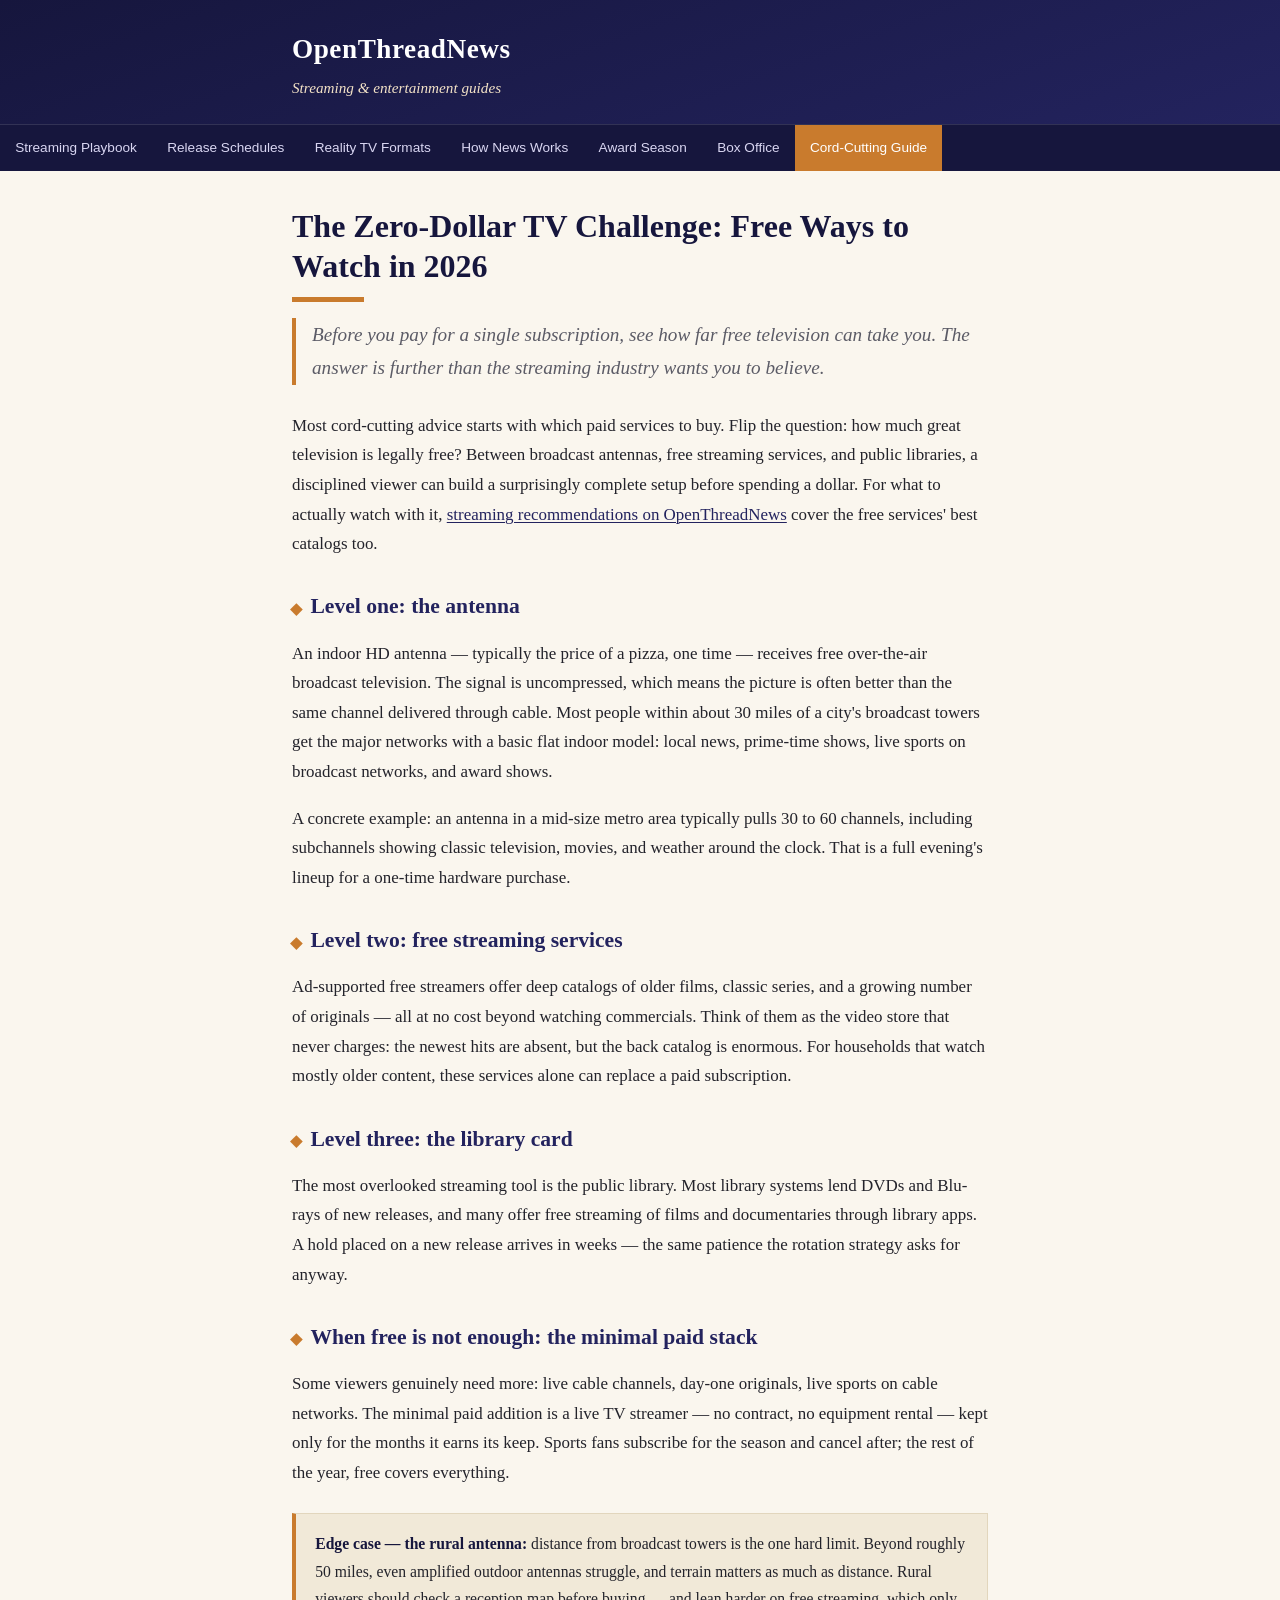
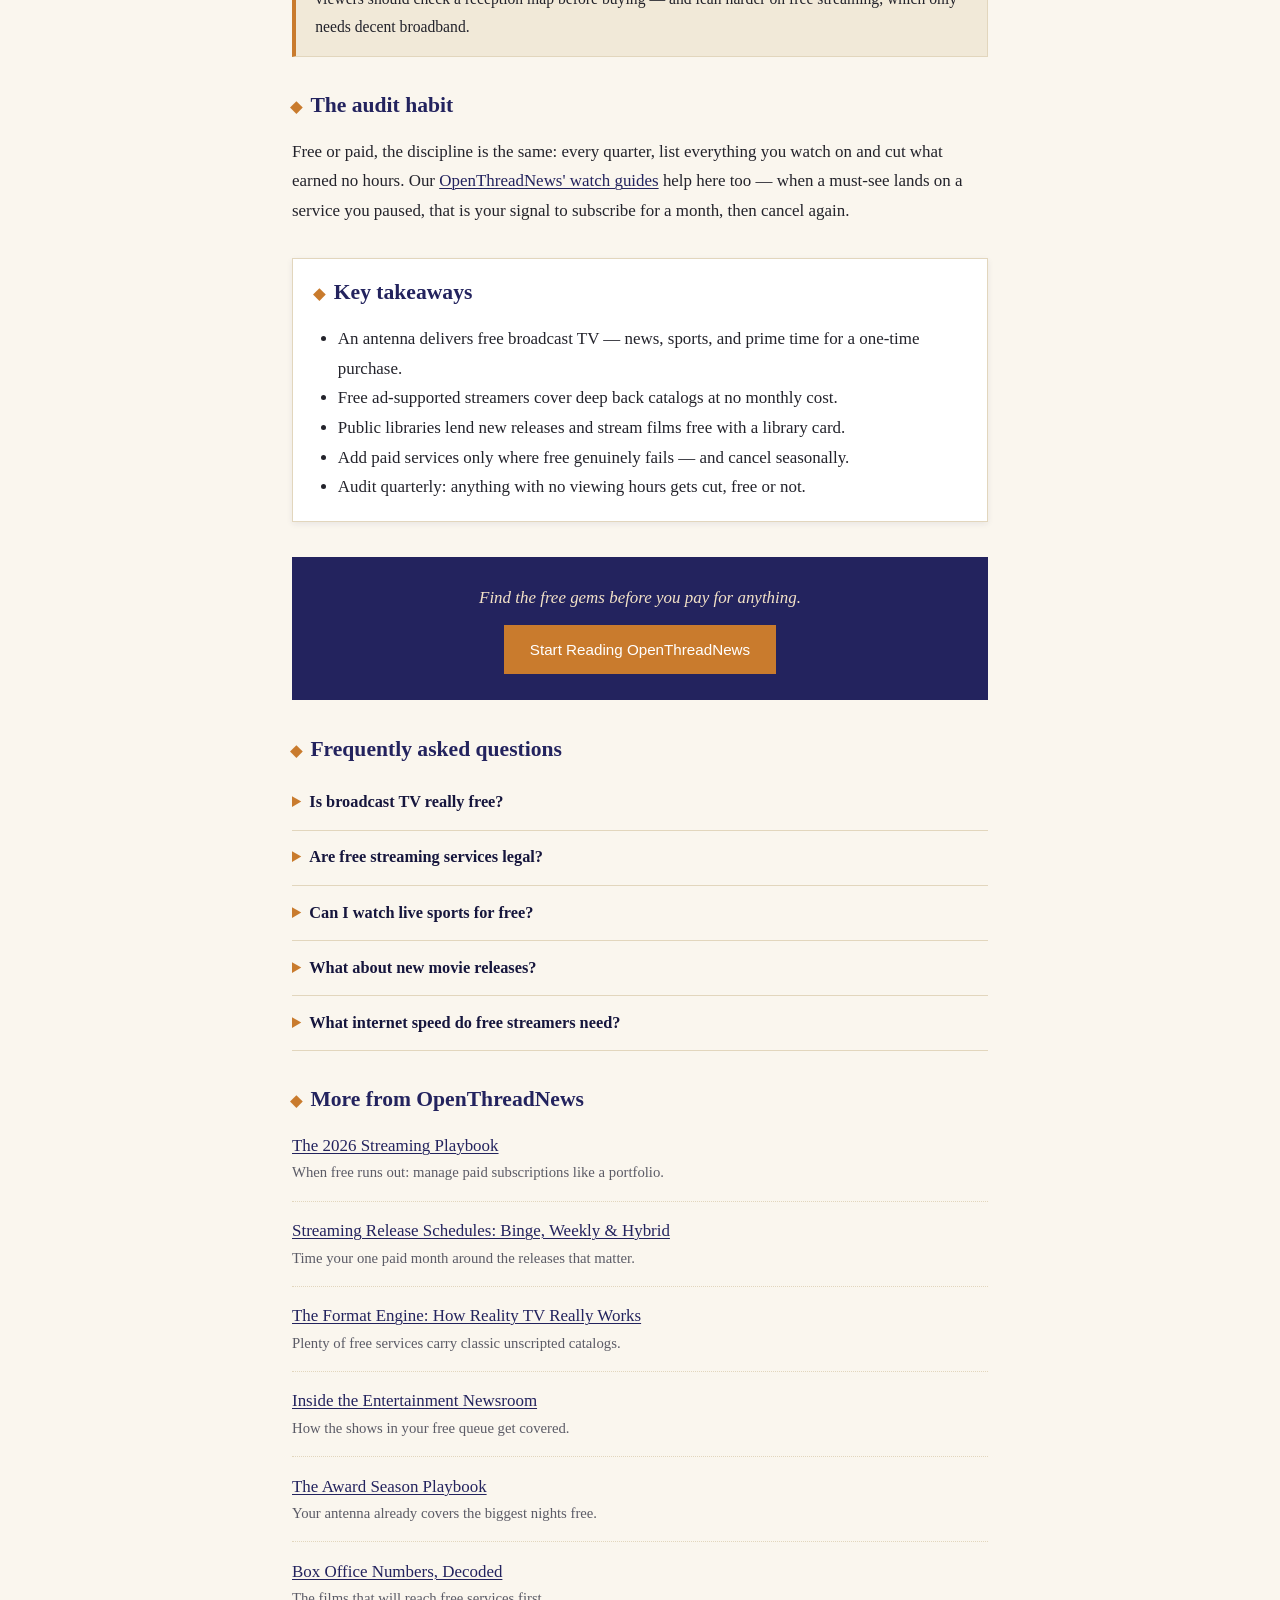
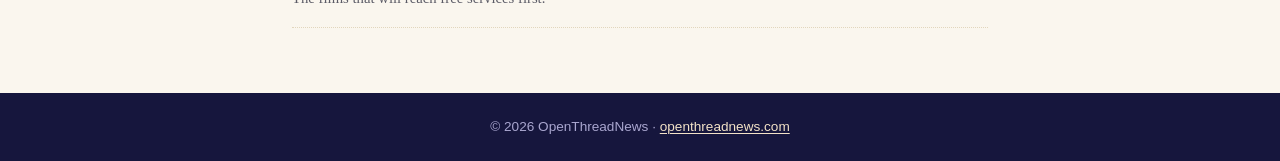
<file: cord-cutting-guide.html>
<!DOCTYPE html>
<html lang="en">
<head>
<meta charset="UTF-8">
<meta name="viewport" content="width=device-width, initial-scale=1.0">
<title>The Zero-Dollar TV Challenge: Free Ways to Watch in 2026</title>
<meta name="description" content="How close to $0 can your TV bill get? Free broadcast antennas, free streaming services, library borrowing, and the cheapest paid setup that still covers everything.">
<link rel="canonical" href="https://otn-guides.onrender.com/cord-cutting-guide.html">
<link rel="stylesheet" href="style.css">
</head>
<body>
<header class="masthead">
<div class="wrap">
<div class="brand"><a href="index.html">OpenThreadNews</a></div>
<div class="tagline">Streaming &amp; entertainment guides</div>
</div>
</header>
<nav class="top">
<ul>
<li><a href="index.html">Streaming Playbook</a></li>
<li><a href="streaming-release-schedules-explained.html">Release Schedules</a></li>
<li><a href="reality-tv-formats-explained.html">Reality TV Formats</a></li>
<li><a href="how-entertainment-news-works.html">How News Works</a></li>
<li><a href="award-season-calendar.html">Award Season</a></li>
<li><a href="box-office-numbers-explained.html">Box Office</a></li>
<li><a href="cord-cutting-guide.html" class="active">Cord-Cutting Guide</a></li>
</ul>
</nav>
<main>
<div class="wrap">
<article>
<h1>The Zero-Dollar TV Challenge: Free Ways to Watch in 2026</h1>
<p class="lede">Before you pay for a single subscription, see how far free television can take you. The answer is further than the streaming industry wants you to believe.</p>

<p>Most cord-cutting advice starts with which paid services to buy. Flip the question: how much great television is legally free? Between broadcast antennas, free streaming services, and public libraries, a disciplined viewer can build a surprisingly complete setup before spending a dollar. For what to actually watch with it, <a href="https://openthreadnews.com/">streaming recommendations on OpenThreadNews</a> cover the free services' best catalogs too.</p>

<h2>Level one: the antenna</h2>
<p>An indoor HD antenna — typically the price of a pizza, one time — receives free over-the-air broadcast television. The signal is uncompressed, which means the picture is often better than the same channel delivered through cable. Most people within about 30 miles of a city's broadcast towers get the major networks with a basic flat indoor model: local news, prime-time shows, live sports on broadcast networks, and award shows.</p>
<p>A concrete example: an antenna in a mid-size metro area typically pulls 30 to 60 channels, including subchannels showing classic television, movies, and weather around the clock. That is a full evening's lineup for a one-time hardware purchase.</p>

<h2>Level two: free streaming services</h2>
<p>Ad-supported free streamers offer deep catalogs of older films, classic series, and a growing number of originals — all at no cost beyond watching commercials. Think of them as the video store that never charges: the newest hits are absent, but the back catalog is enormous. For households that watch mostly older content, these services alone can replace a paid subscription.</p>

<h2>Level three: the library card</h2>
<p>The most overlooked streaming tool is the public library. Most library systems lend DVDs and Blu-rays of new releases, and many offer free streaming of films and documentaries through library apps. A hold placed on a new release arrives in weeks — the same patience the rotation strategy asks for anyway.</p>

<h2>When free is not enough: the minimal paid stack</h2>
<p>Some viewers genuinely need more: live cable channels, day-one originals, live sports on cable networks. The minimal paid addition is a live TV streamer — no contract, no equipment rental — kept only for the months it earns its keep. Sports fans subscribe for the season and cancel after; the rest of the year, free covers everything.</p>

<div class="edge"><strong>Edge case — the rural antenna:</strong> distance from broadcast towers is the one hard limit. Beyond roughly 50 miles, even amplified outdoor antennas struggle, and terrain matters as much as distance. Rural viewers should check a reception map before buying — and lean harder on free streaming, which only needs decent broadband.</div>

<h2>The audit habit</h2>
<p>Free or paid, the discipline is the same: every quarter, list everything you watch on and cut what earned no hours. Our <a href="https://openthreadnews.com/">OpenThreadNews' watch guides</a> help here too — when a must-see lands on a service you paused, that is your signal to subscribe for a month, then cancel again.</p>

<div class="takeaways">
<h2>Key takeaways</h2>
<ul>
<li>An antenna delivers free broadcast TV — news, sports, and prime time for a one-time purchase.</li>
<li>Free ad-supported streamers cover deep back catalogs at no monthly cost.</li>
<li>Public libraries lend new releases and stream films free with a library card.</li>
<li>Add paid services only where free genuinely fails — and cancel seasonally.</li>
<li>Audit quarterly: anything with no viewing hours gets cut, free or not.</li>
</ul>
</div>

<div class="cta">
<p>Find the free gems before you pay for anything.</p>
<a href="https://openthreadnews.com/">Start Reading OpenThreadNews</a>
</div>

<section class="faq">
<h2>Frequently asked questions</h2>
<details><summary>Is broadcast TV really free?</summary><div>Yes. Over-the-air television is free by law in the US — a one-time antenna purchase receives local channels in HD with no subscription. Reception depends on distance from broadcast towers and terrain.</div></details>
<details><summary>Are free streaming services legal?</summary><div>The legitimate ad-supported services are fully legal — they license their catalogs and earn revenue from commercials. Stick to established platforms and library apps; avoid gray-market sites promising new releases free.</div></details>
<details><summary>Can I watch live sports for free?</summary><div>Games airing on broadcast networks, yes — the antenna covers those. Cable-network sports require a live TV streamer, but subscribing only for the season keeps the cost a fraction of year-round cable.</div></details>
<details><summary>What about new movie releases?</summary><div>New releases reach free services months after paid windows. Libraries bridge the gap: most systems stock new releases on disc and stream films through library apps, free with a card.</div></details>
<details><summary>What internet speed do free streamers need?</summary><div>The same as paid ones: standard broadband handles HD on one or two screens. If your connection handles video calls smoothly, it handles streaming — free or otherwise.</div></details>
</section>

<section class="more">
<h2>More from OpenThreadNews</h2>
<ul>
<li><a href="index.html">The 2026 Streaming Playbook</a><span>When free runs out: manage paid subscriptions like a portfolio.</span></li>
<li><a href="streaming-release-schedules-explained.html">Streaming Release Schedules: Binge, Weekly &amp; Hybrid</a><span>Time your one paid month around the releases that matter.</span></li>
<li><a href="reality-tv-formats-explained.html">The Format Engine: How Reality TV Really Works</a><span>Plenty of free services carry classic unscripted catalogs.</span></li>
<li><a href="how-entertainment-news-works.html">Inside the Entertainment Newsroom</a><span>How the shows in your free queue get covered.</span></li>
<li><a href="award-season-calendar.html">The Award Season Playbook</a><span>Your antenna already covers the biggest nights free.</span></li>
<li><a href="box-office-numbers-explained.html">Box Office Numbers, Decoded</a><span>The films that will reach free services first.</span></li>
</ul>
</section>
</article>
</div>
</main>
<footer class="site">
<div class="wrap">&copy; 2026 OpenThreadNews · <a href="https://openthreadnews.com/">openthreadnews.com</a></div>
</footer>
</body>
</html>
</file>
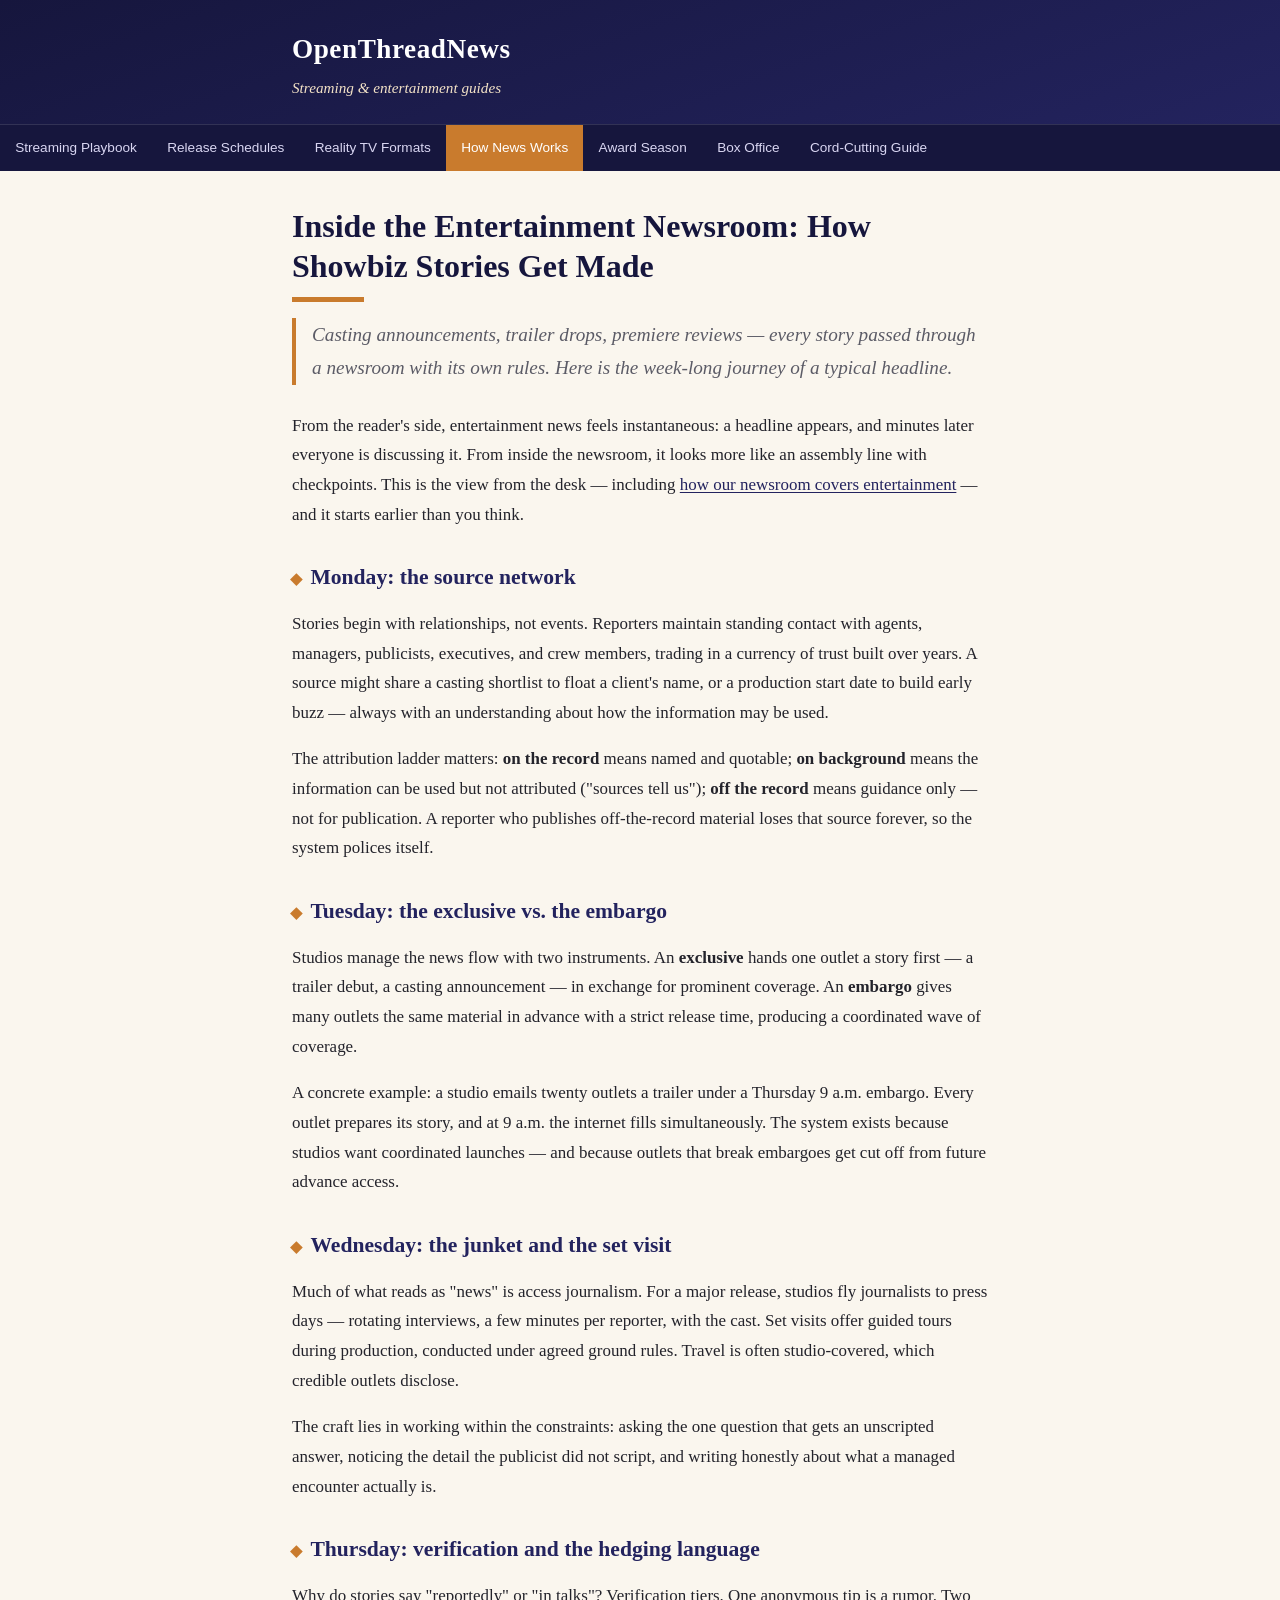
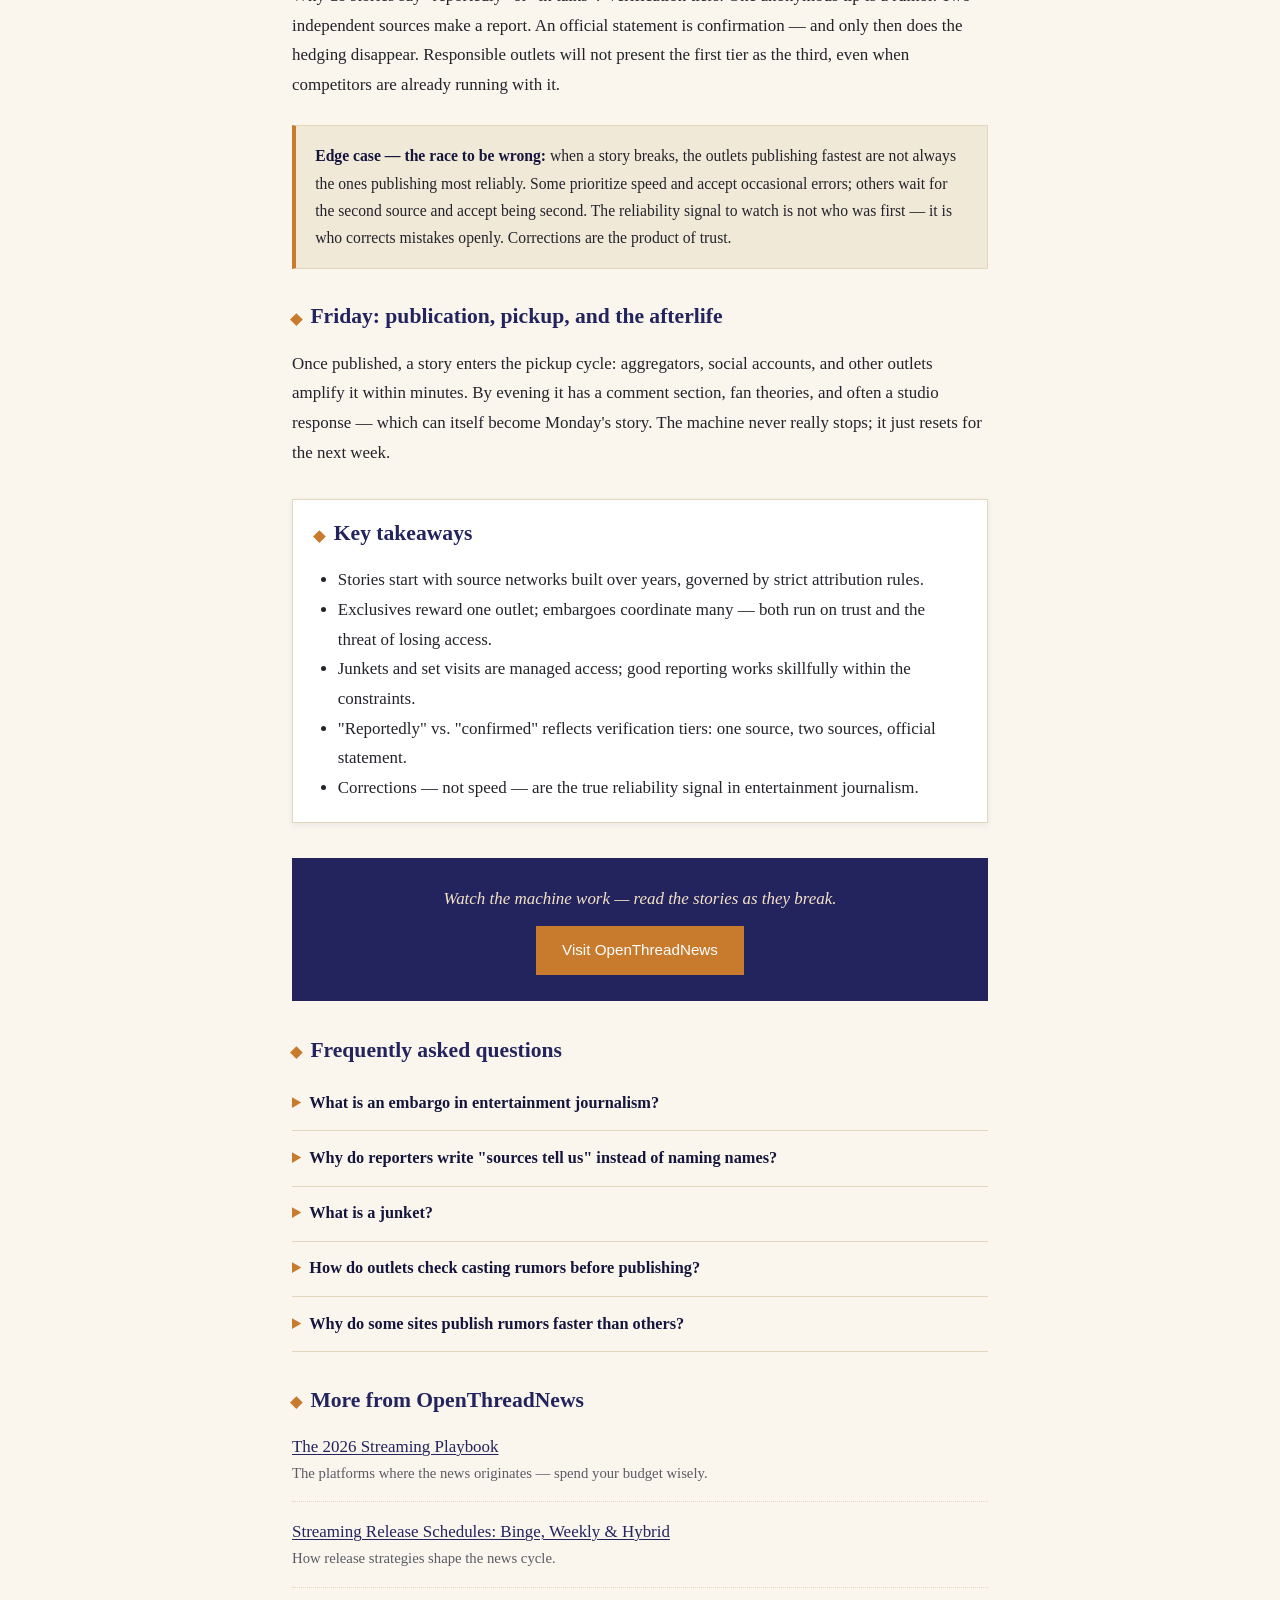
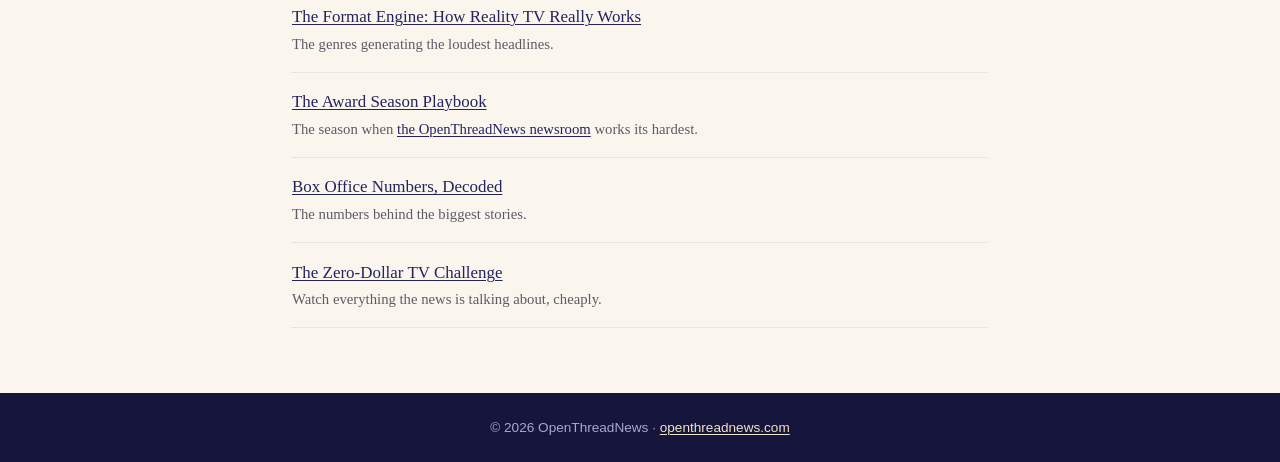
<file: how-entertainment-news-works.html>
<!DOCTYPE html>
<html lang="en">
<head>
<meta charset="UTF-8">
<meta name="viewport" content="width=device-width, initial-scale=1.0">
<title>Inside the Entertainment Newsroom: How Showbiz Stories Get Made</title>
<meta name="description" content="A week inside entertainment journalism: sources, embargoes, junkets, and verification — how film and TV news actually travels from set to headline.">
<link rel="canonical" href="https://otn-guides.onrender.com/how-entertainment-news-works.html">
<link rel="stylesheet" href="style.css">
</head>
<body>
<header class="masthead">
<div class="wrap">
<div class="brand"><a href="index.html">OpenThreadNews</a></div>
<div class="tagline">Streaming &amp; entertainment guides</div>
</div>
</header>
<nav class="top">
<ul>
<li><a href="index.html">Streaming Playbook</a></li>
<li><a href="streaming-release-schedules-explained.html">Release Schedules</a></li>
<li><a href="reality-tv-formats-explained.html">Reality TV Formats</a></li>
<li><a href="how-entertainment-news-works.html" class="active">How News Works</a></li>
<li><a href="award-season-calendar.html">Award Season</a></li>
<li><a href="box-office-numbers-explained.html">Box Office</a></li>
<li><a href="cord-cutting-guide.html">Cord-Cutting Guide</a></li>
</ul>
</nav>
<main>
<div class="wrap">
<article>
<h1>Inside the Entertainment Newsroom: How Showbiz Stories Get Made</h1>
<p class="lede">Casting announcements, trailer drops, premiere reviews — every story passed through a newsroom with its own rules. Here is the week-long journey of a typical headline.</p>

<p>From the reader's side, entertainment news feels instantaneous: a headline appears, and minutes later everyone is discussing it. From inside the newsroom, it looks more like an assembly line with checkpoints. This is the view from the desk — including <a href="https://openthreadnews.com/">how our newsroom covers entertainment</a> — and it starts earlier than you think.</p>

<h2>Monday: the source network</h2>
<p>Stories begin with relationships, not events. Reporters maintain standing contact with agents, managers, publicists, executives, and crew members, trading in a currency of trust built over years. A source might share a casting shortlist to float a client's name, or a production start date to build early buzz — always with an understanding about how the information may be used.</p>
<p>The attribution ladder matters: <strong>on the record</strong> means named and quotable; <strong>on background</strong> means the information can be used but not attributed ("sources tell us"); <strong>off the record</strong> means guidance only — not for publication. A reporter who publishes off-the-record material loses that source forever, so the system polices itself.</p>

<h2>Tuesday: the exclusive vs. the embargo</h2>
<p>Studios manage the news flow with two instruments. An <strong>exclusive</strong> hands one outlet a story first — a trailer debut, a casting announcement — in exchange for prominent coverage. An <strong>embargo</strong> gives many outlets the same material in advance with a strict release time, producing a coordinated wave of coverage.</p>
<p>A concrete example: a studio emails twenty outlets a trailer under a Thursday 9 a.m. embargo. Every outlet prepares its story, and at 9 a.m. the internet fills simultaneously. The system exists because studios want coordinated launches — and because outlets that break embargoes get cut off from future advance access.</p>

<h2>Wednesday: the junket and the set visit</h2>
<p>Much of what reads as "news" is access journalism. For a major release, studios fly journalists to press days — rotating interviews, a few minutes per reporter, with the cast. Set visits offer guided tours during production, conducted under agreed ground rules. Travel is often studio-covered, which credible outlets disclose.</p>
<p>The craft lies in working within the constraints: asking the one question that gets an unscripted answer, noticing the detail the publicist did not script, and writing honestly about what a managed encounter actually is.</p>

<h2>Thursday: verification and the hedging language</h2>
<p>Why do stories say "reportedly" or "in talks"? Verification tiers. One anonymous tip is a rumor. Two independent sources make a report. An official statement is confirmation — and only then does the hedging disappear. Responsible outlets will not present the first tier as the third, even when competitors are already running with it.</p>

<div class="edge"><strong>Edge case — the race to be wrong:</strong> when a story breaks, the outlets publishing fastest are not always the ones publishing most reliably. Some prioritize speed and accept occasional errors; others wait for the second source and accept being second. The reliability signal to watch is not who was first — it is who corrects mistakes openly. Corrections are the product of trust.</div>

<h2>Friday: publication, pickup, and the afterlife</h2>
<p>Once published, a story enters the pickup cycle: aggregators, social accounts, and other outlets amplify it within minutes. By evening it has a comment section, fan theories, and often a studio response — which can itself become Monday's story. The machine never really stops; it just resets for the next week.</p>

<div class="takeaways">
<h2>Key takeaways</h2>
<ul>
<li>Stories start with source networks built over years, governed by strict attribution rules.</li>
<li>Exclusives reward one outlet; embargoes coordinate many — both run on trust and the threat of losing access.</li>
<li>Junkets and set visits are managed access; good reporting works skillfully within the constraints.</li>
<li>"Reportedly" vs. "confirmed" reflects verification tiers: one source, two sources, official statement.</li>
<li>Corrections — not speed — are the true reliability signal in entertainment journalism.</li>
</ul>
</div>

<div class="cta">
<p>Watch the machine work — read the stories as they break.</p>
<a href="https://openthreadnews.com/">Visit OpenThreadNews</a>
</div>

<section class="faq">
<h2>Frequently asked questions</h2>
<details><summary>What is an embargo in entertainment journalism?</summary><div>An agreement where outlets receive material early but promise not to publish until a set time. Studios use embargoes to coordinate announcements across many publications at once; breaking one costs the outlet future advance access.</div></details>
<details><summary>Why do reporters write "sources tell us" instead of naming names?</summary><div>The information was given on background — usable but not attributable. Sources risk professional consequences if named, so anonymity protects both the source and the reporter's future access.</div></details>
<details><summary>What is a junket?</summary><div>A studio-organized press day where journalists interview a film or show's cast in short rotations around a major release. Studios often cover travel, which credible outlets disclose to readers.</div></details>
<details><summary>How do outlets check casting rumors before publishing?</summary><div>Through multiple independent sources, agency confirmations, or official statements. One anonymous tip is treated as rumor; responsible newsrooms wait for corroboration before dropping the hedging language.</div></details>
<details><summary>Why do some sites publish rumors faster than others?</summary><div>Different risk tolerances. Speed-first outlets accept occasional errors; verification-first outlets accept being second. Judge outlets by how openly they correct mistakes — that is the real reliability signal.</div></details>
</section>

<section class="more">
<h2>More from OpenThreadNews</h2>
<ul>
<li><a href="index.html">The 2026 Streaming Playbook</a><span>The platforms where the news originates — spend your budget wisely.</span></li>
<li><a href="streaming-release-schedules-explained.html">Streaming Release Schedules: Binge, Weekly &amp; Hybrid</a><span>How release strategies shape the news cycle.</span></li>
<li><a href="reality-tv-formats-explained.html">The Format Engine: How Reality TV Really Works</a><span>The genres generating the loudest headlines.</span></li>
<li><a href="award-season-calendar.html">The Award Season Playbook</a><span>The season when <a href="https://openthreadnews.com/">the OpenThreadNews newsroom</a> works its hardest.</span></li>
<li><a href="box-office-numbers-explained.html">Box Office Numbers, Decoded</a><span>The numbers behind the biggest stories.</span></li>
<li><a href="cord-cutting-guide.html">The Zero-Dollar TV Challenge</a><span>Watch everything the news is talking about, cheaply.</span></li>
</ul>
</section>
</article>
</div>
</main>
<footer class="site">
<div class="wrap">&copy; 2026 OpenThreadNews · <a href="https://openthreadnews.com/">openthreadnews.com</a></div>
</footer>
</body>
</html>
</file>
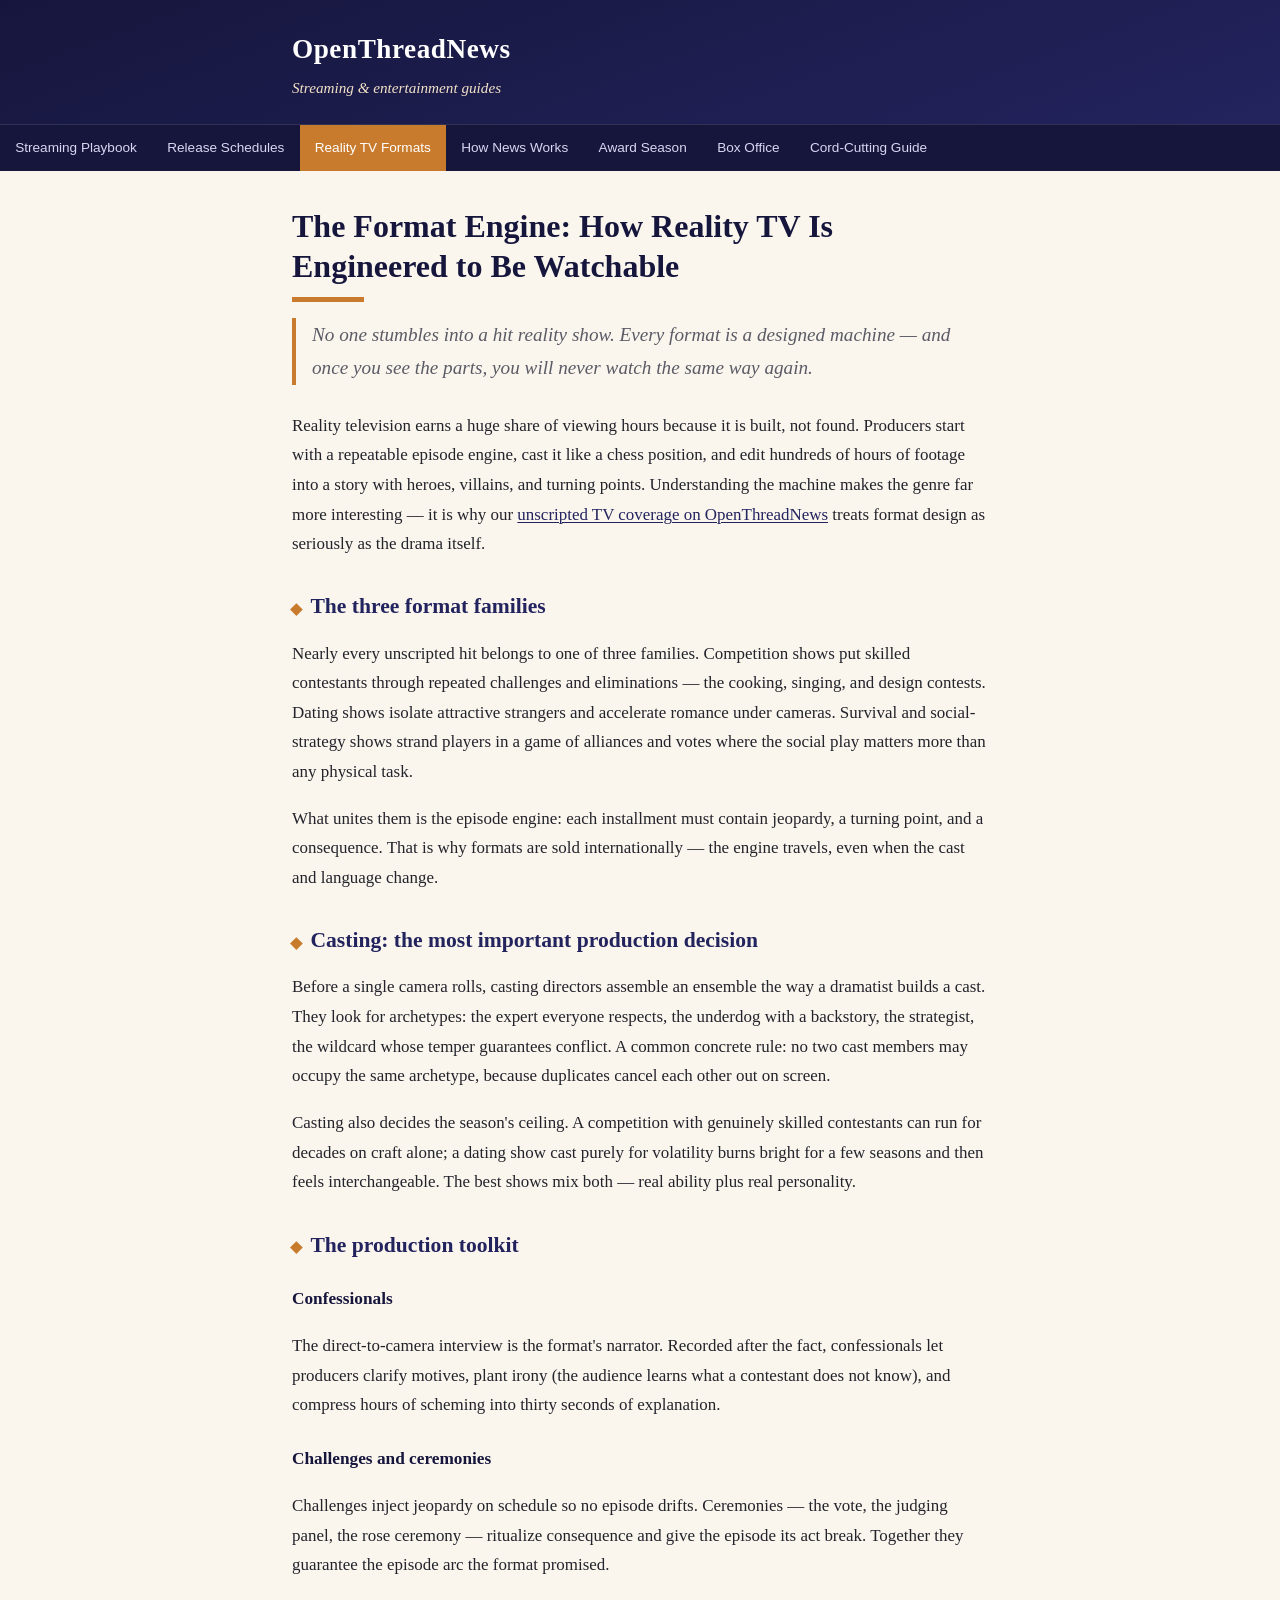
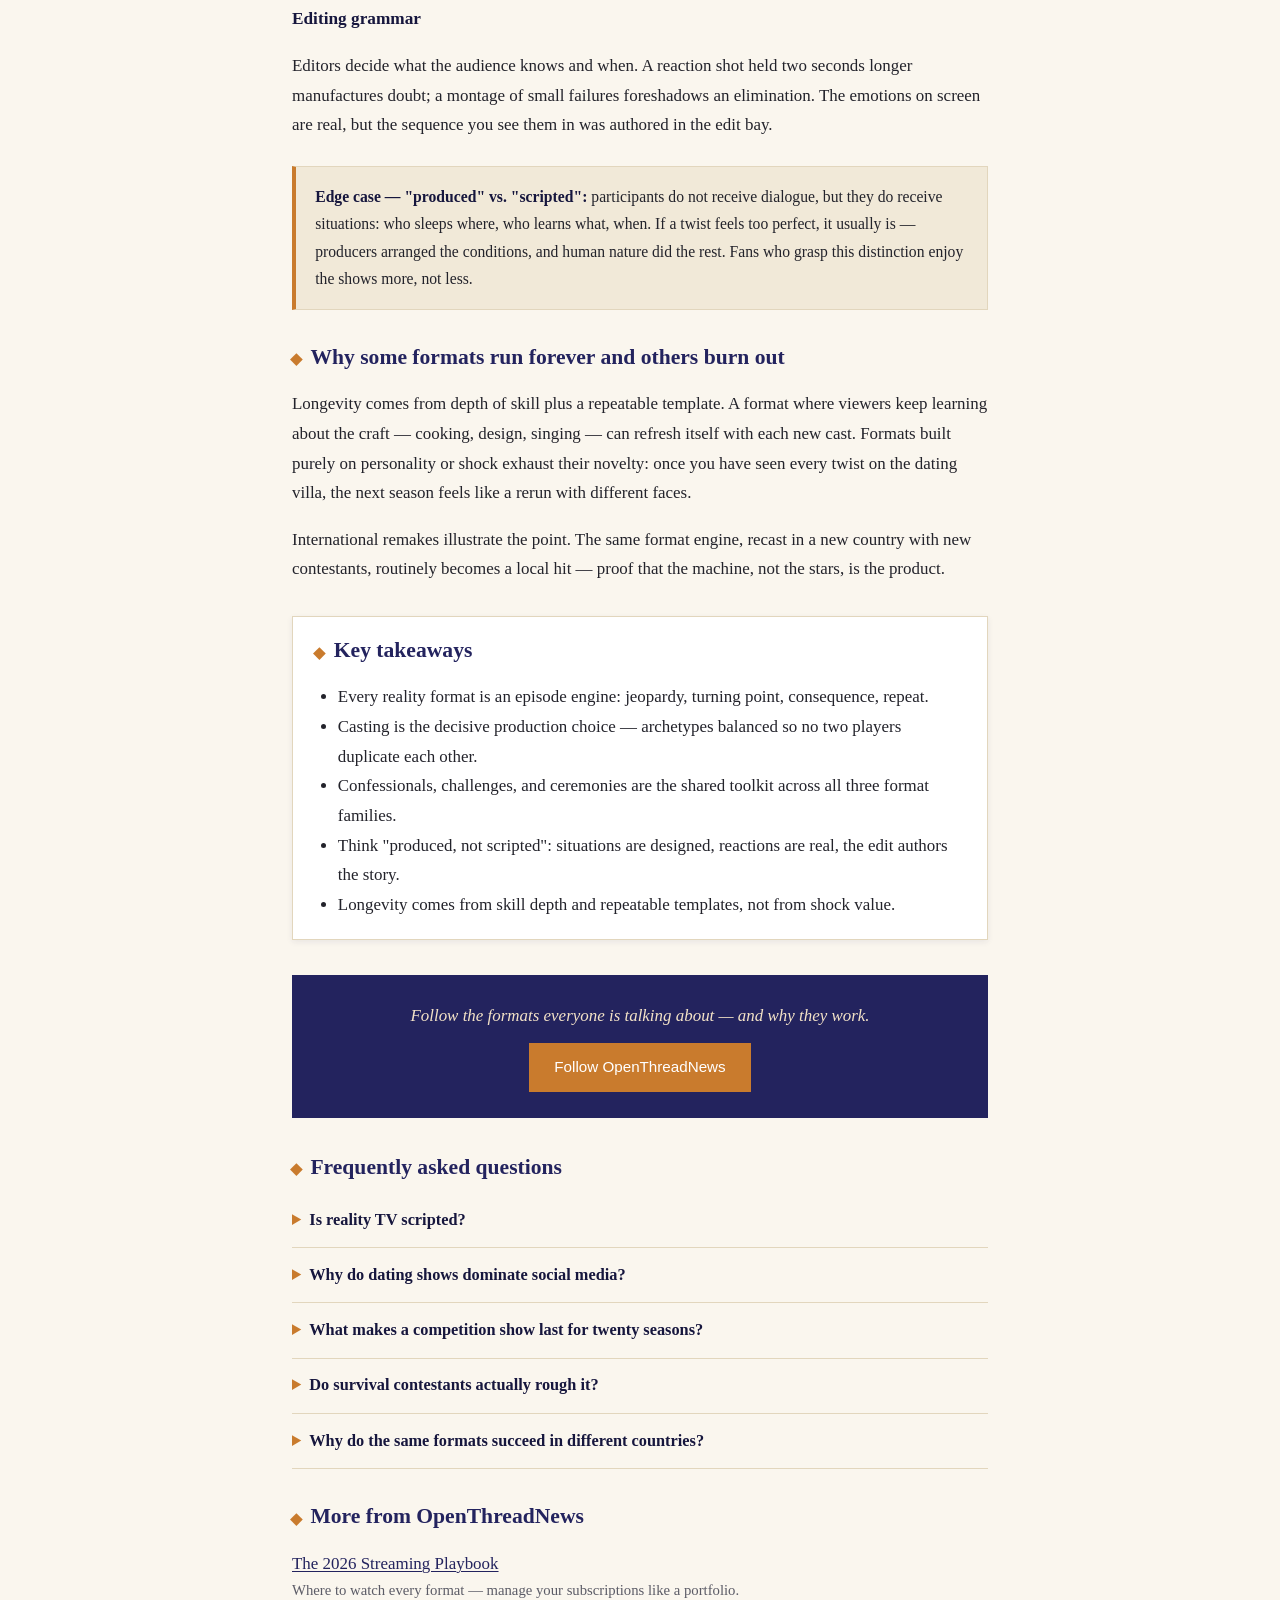
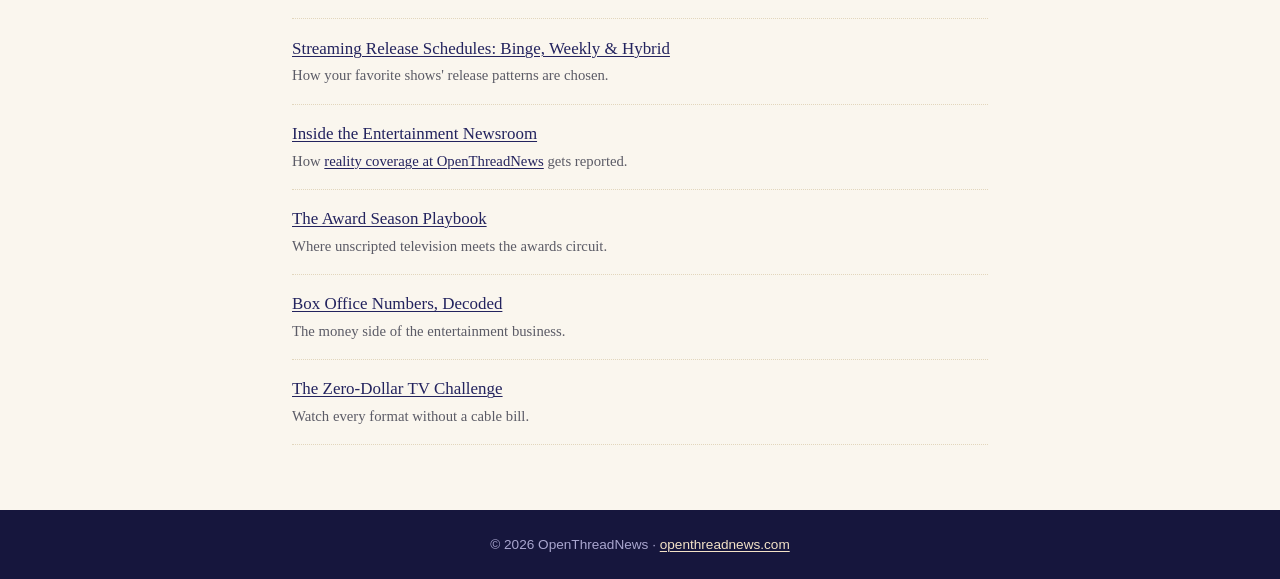
<file: reality-tv-formats-explained.html>
<!DOCTYPE html>
<html lang="en">
<head>
<meta charset="UTF-8">
<meta name="viewport" content="width=device-width, initial-scale=1.0">
<title>The Format Engine: How Reality TV Is Engineered to Be Watchable</title>
<meta name="description" content="Competition, dating, survival: how reality TV formats are designed from casting to editing, and the production tools every hit show shares.">
<link rel="canonical" href="https://otn-guides.onrender.com/reality-tv-formats-explained.html">
<link rel="stylesheet" href="style.css">
</head>
<body>
<header class="masthead">
<div class="wrap">
<div class="brand"><a href="index.html">OpenThreadNews</a></div>
<div class="tagline">Streaming &amp; entertainment guides</div>
</div>
</header>
<nav class="top">
<ul>
<li><a href="index.html">Streaming Playbook</a></li>
<li><a href="streaming-release-schedules-explained.html">Release Schedules</a></li>
<li><a href="reality-tv-formats-explained.html" class="active">Reality TV Formats</a></li>
<li><a href="how-entertainment-news-works.html">How News Works</a></li>
<li><a href="award-season-calendar.html">Award Season</a></li>
<li><a href="box-office-numbers-explained.html">Box Office</a></li>
<li><a href="cord-cutting-guide.html">Cord-Cutting Guide</a></li>
</ul>
</nav>
<main>
<div class="wrap">
<article>
<h1>The Format Engine: How Reality TV Is Engineered to Be Watchable</h1>
<p class="lede">No one stumbles into a hit reality show. Every format is a designed machine — and once you see the parts, you will never watch the same way again.</p>

<p>Reality television earns a huge share of viewing hours because it is built, not found. Producers start with a repeatable episode engine, cast it like a chess position, and edit hundreds of hours of footage into a story with heroes, villains, and turning points. Understanding the machine makes the genre far more interesting — it is why our <a href="https://openthreadnews.com/">unscripted TV coverage on OpenThreadNews</a> treats format design as seriously as the drama itself.</p>

<h2>The three format families</h2>
<p>Nearly every unscripted hit belongs to one of three families. Competition shows put skilled contestants through repeated challenges and eliminations — the cooking, singing, and design contests. Dating shows isolate attractive strangers and accelerate romance under cameras. Survival and social-strategy shows strand players in a game of alliances and votes where the social play matters more than any physical task.</p>
<p>What unites them is the episode engine: each installment must contain jeopardy, a turning point, and a consequence. That is why formats are sold internationally — the engine travels, even when the cast and language change.</p>

<h2>Casting: the most important production decision</h2>
<p>Before a single camera rolls, casting directors assemble an ensemble the way a dramatist builds a cast. They look for archetypes: the expert everyone respects, the underdog with a backstory, the strategist, the wildcard whose temper guarantees conflict. A common concrete rule: no two cast members may occupy the same archetype, because duplicates cancel each other out on screen.</p>
<p>Casting also decides the season's ceiling. A competition with genuinely skilled contestants can run for decades on craft alone; a dating show cast purely for volatility burns bright for a few seasons and then feels interchangeable. The best shows mix both — real ability plus real personality.</p>

<h2>The production toolkit</h2>
<h3>Confessionals</h3>
<p>The direct-to-camera interview is the format's narrator. Recorded after the fact, confessionals let producers clarify motives, plant irony (the audience learns what a contestant does not know), and compress hours of scheming into thirty seconds of explanation.</p>
<h3>Challenges and ceremonies</h3>
<p>Challenges inject jeopardy on schedule so no episode drifts. Ceremonies — the vote, the judging panel, the rose ceremony — ritualize consequence and give the episode its act break. Together they guarantee the episode arc the format promised.</p>
<h3>Editing grammar</h3>
<p>Editors decide what the audience knows and when. A reaction shot held two seconds longer manufactures doubt; a montage of small failures foreshadows an elimination. The emotions on screen are real, but the sequence you see them in was authored in the edit bay.</p>

<div class="edge"><strong>Edge case — "produced" vs. "scripted":</strong> participants do not receive dialogue, but they do receive situations: who sleeps where, who learns what, when. If a twist feels too perfect, it usually is — producers arranged the conditions, and human nature did the rest. Fans who grasp this distinction enjoy the shows more, not less.</div>

<h2>Why some formats run forever and others burn out</h2>
<p>Longevity comes from depth of skill plus a repeatable template. A format where viewers keep learning about the craft — cooking, design, singing — can refresh itself with each new cast. Formats built purely on personality or shock exhaust their novelty: once you have seen every twist on the dating villa, the next season feels like a rerun with different faces.</p>
<p>International remakes illustrate the point. The same format engine, recast in a new country with new contestants, routinely becomes a local hit — proof that the machine, not the stars, is the product.</p>

<div class="takeaways">
<h2>Key takeaways</h2>
<ul>
<li>Every reality format is an episode engine: jeopardy, turning point, consequence, repeat.</li>
<li>Casting is the decisive production choice — archetypes balanced so no two players duplicate each other.</li>
<li>Confessionals, challenges, and ceremonies are the shared toolkit across all three format families.</li>
<li>Think "produced, not scripted": situations are designed, reactions are real, the edit authors the story.</li>
<li>Longevity comes from skill depth and repeatable templates, not from shock value.</li>
</ul>
</div>

<div class="cta">
<p>Follow the formats everyone is talking about — and why they work.</p>
<a href="https://openthreadnews.com/">Follow OpenThreadNews</a>
</div>

<section class="faq">
<h2>Frequently asked questions</h2>
<details><summary>Is reality TV scripted?</summary><div>Dialogue is not scripted, but situations are designed: casting for conflict, challenges that force decisions, and interview questions that steer answers. The industry term is "produced" — real people in engineered circumstances, with editing shaping the narrative.</div></details>
<details><summary>Why do dating shows dominate social media?</summary><div>The format produces discrete, quotable moments — confrontations, surprise couplings, memorable lines — that clip perfectly into short-form video. Shows are increasingly cast and edited with shareability in mind.</div></details>
<details><summary>What makes a competition show last for twenty seasons?</summary><div>A skill with genuine depth that viewers keep learning about, credible judges, and a repeatable episode template. Craft-driven formats refresh with every cast; personality-driven ones burn out faster.</div></details>
<details><summary>Do survival contestants actually rough it?</summary><div>Conditions are genuinely uncomfortable, but productions operate with medical staff, safety protocols, and legal limits. The hardship is real within carefully managed boundaries.</div></details>
<details><summary>Why do the same formats succeed in different countries?</summary><div>Because the engine travels: the rules, episode structure, and casting archetypes work regardless of language. Local contestants and cultural flavor make each version feel new.</div></details>
</section>

<section class="more">
<h2>More from OpenThreadNews</h2>
<ul>
<li><a href="index.html">The 2026 Streaming Playbook</a><span>Where to watch every format — manage your subscriptions like a portfolio.</span></li>
<li><a href="streaming-release-schedules-explained.html">Streaming Release Schedules: Binge, Weekly &amp; Hybrid</a><span>How your favorite shows' release patterns are chosen.</span></li>
<li><a href="how-entertainment-news-works.html">Inside the Entertainment Newsroom</a><span>How <a href="https://openthreadnews.com/">reality coverage at OpenThreadNews</a> gets reported.</span></li>
<li><a href="award-season-calendar.html">The Award Season Playbook</a><span>Where unscripted television meets the awards circuit.</span></li>
<li><a href="box-office-numbers-explained.html">Box Office Numbers, Decoded</a><span>The money side of the entertainment business.</span></li>
<li><a href="cord-cutting-guide.html">The Zero-Dollar TV Challenge</a><span>Watch every format without a cable bill.</span></li>
</ul>
</section>
</article>
</div>
</main>
<footer class="site">
<div class="wrap">&copy; 2026 OpenThreadNews · <a href="https://openthreadnews.com/">openthreadnews.com</a></div>
</footer>
</body>
</html>
</file>
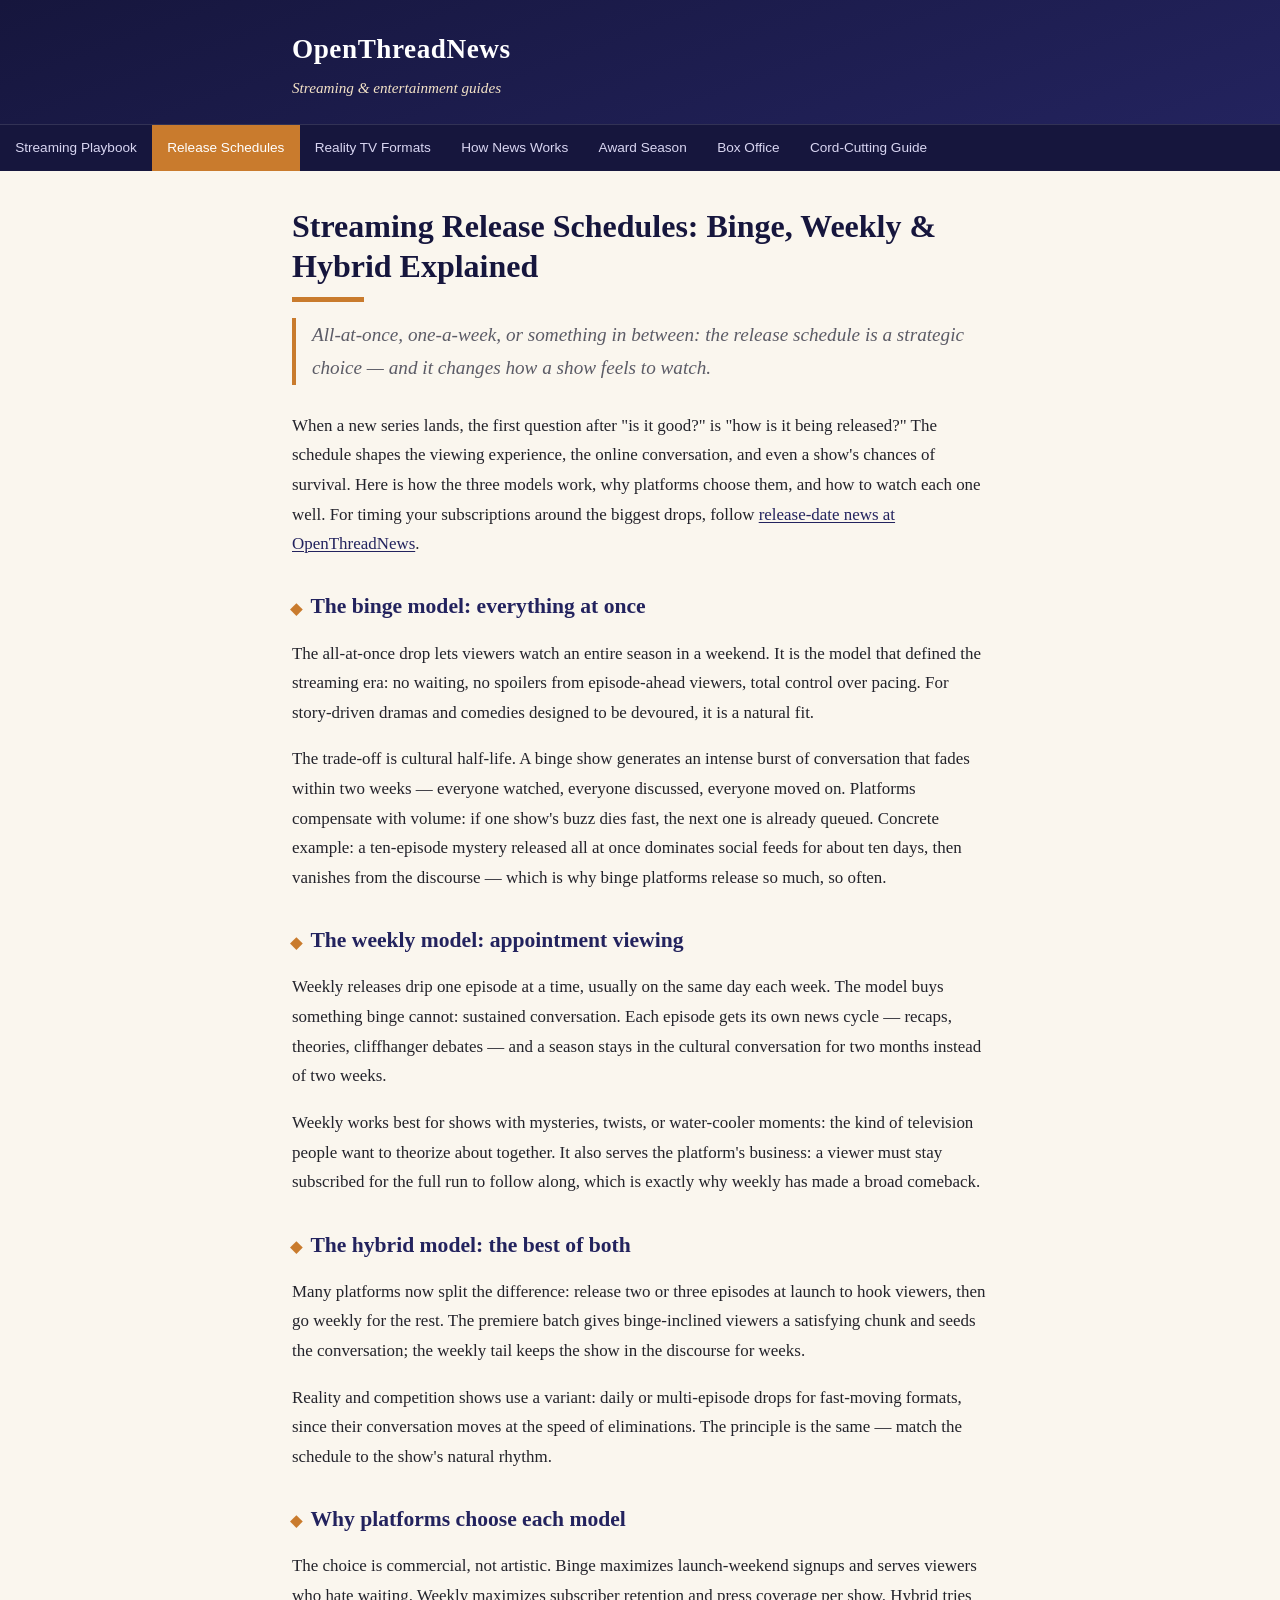
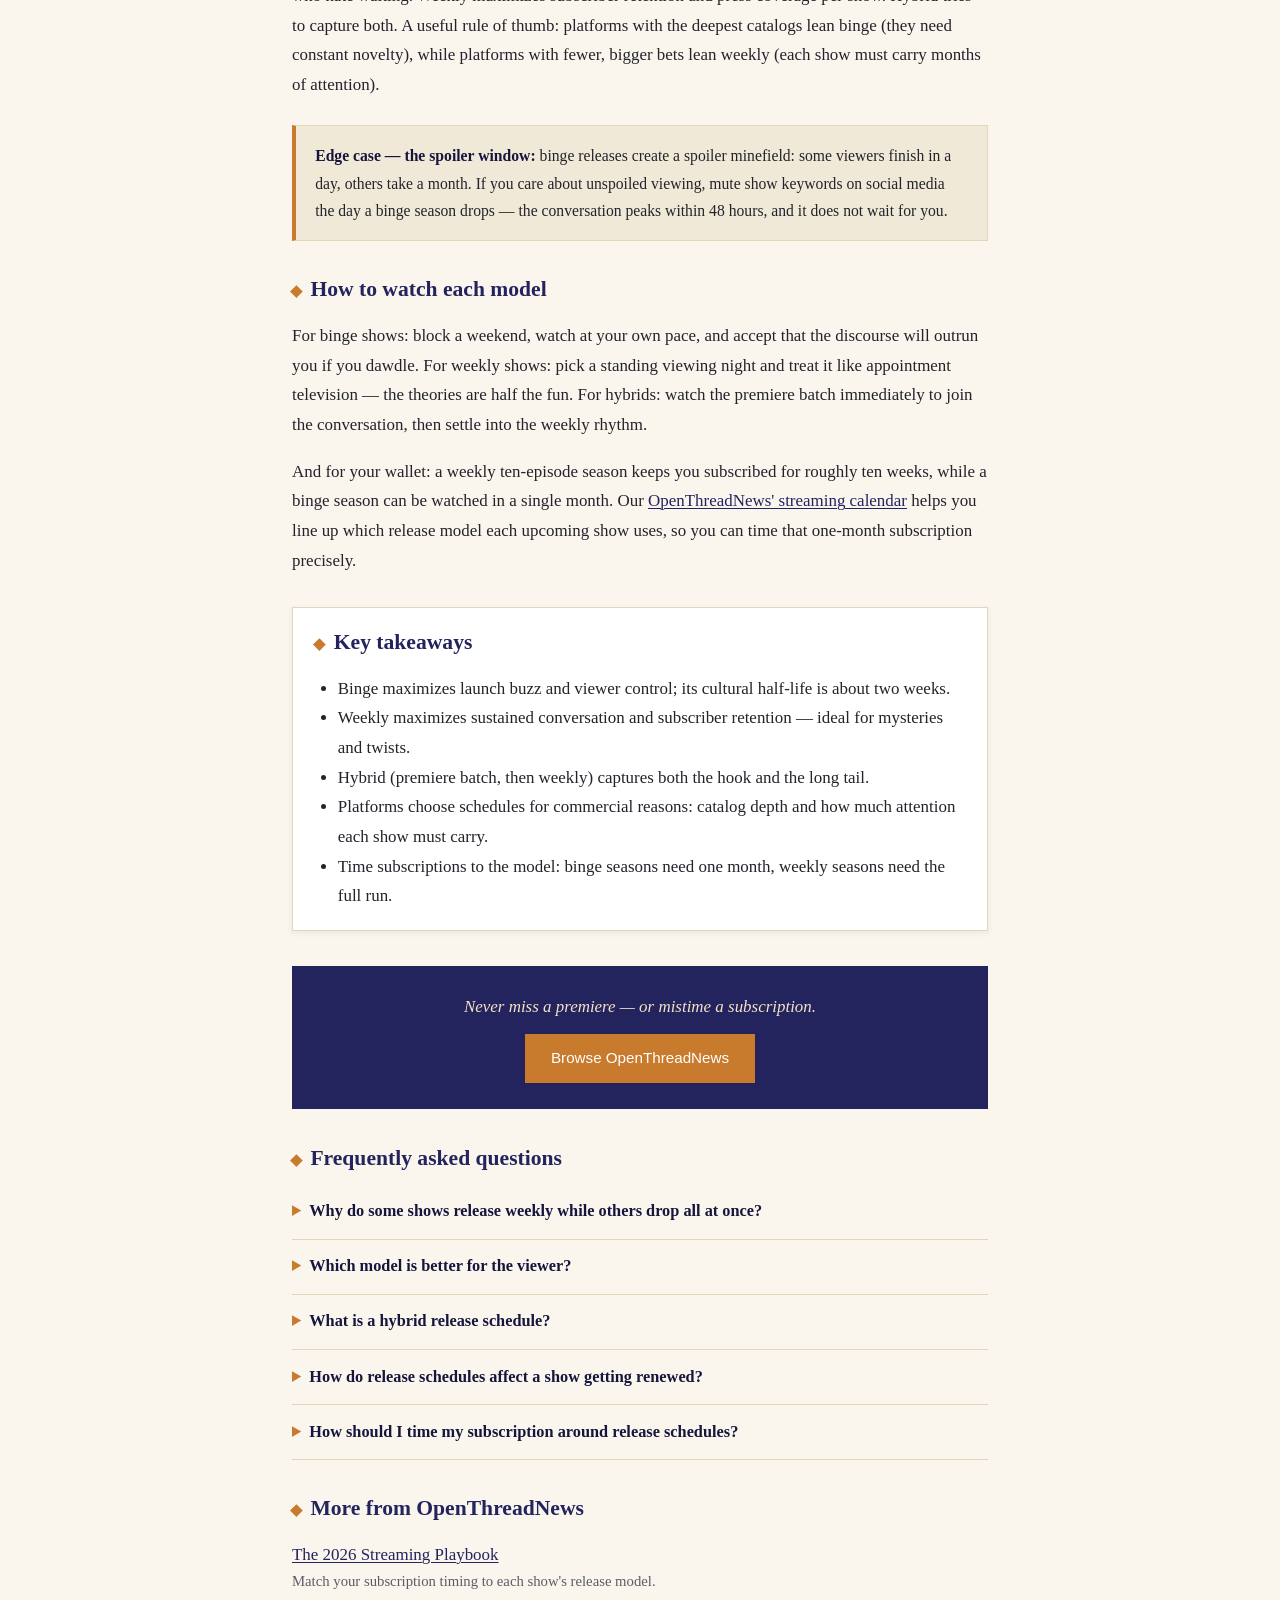
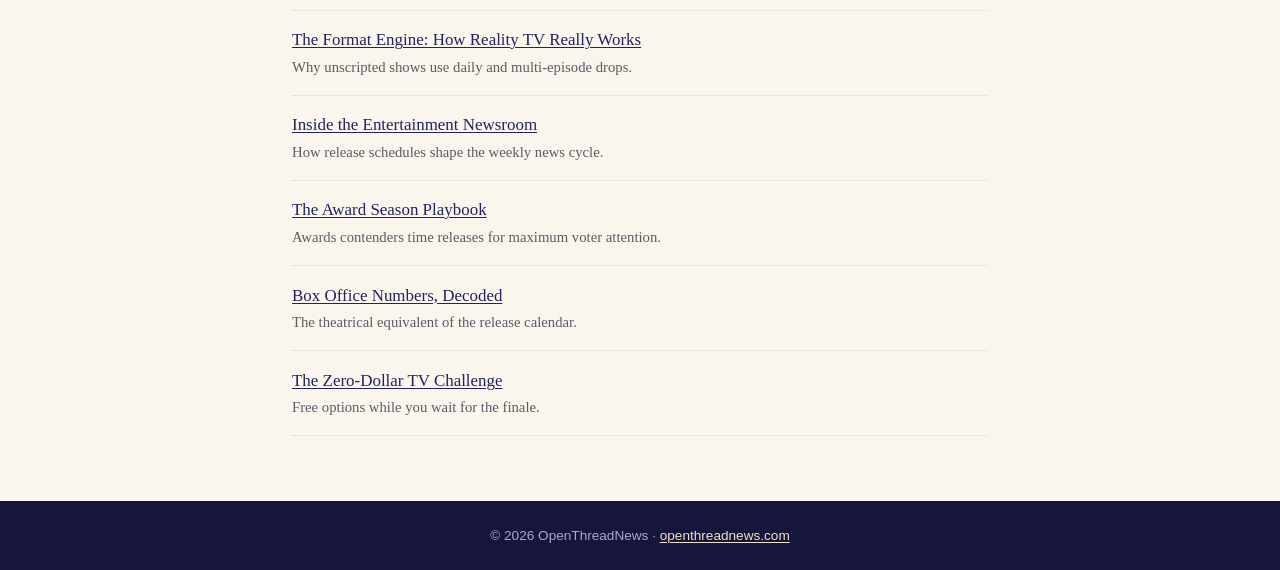
<file: streaming-release-schedules-explained.html>
<!DOCTYPE html>
<html lang="en">
<head>
<meta charset="UTF-8">
<meta name="viewport" content="width=device-width, initial-scale=1.0">
<title>Streaming Release Schedules: Binge, Weekly &amp; Hybrid Explained</title>
<meta name="description" content="Why do some shows drop all at once and others weekly? How binge, weekly, and hybrid release schedules work — and what each means for how you watch.">
<link rel="canonical" href="https://otn-guides.onrender.com/streaming-release-schedules-explained.html">
<link rel="stylesheet" href="style.css">
</head>
<body>
<header class="masthead">
<div class="wrap">
<div class="brand"><a href="index.html">OpenThreadNews</a></div>
<div class="tagline">Streaming &amp; entertainment guides</div>
</div>
</header>
<nav class="top">
<ul>
<li><a href="index.html">Streaming Playbook</a></li>
<li><a href="streaming-release-schedules-explained.html" class="active">Release Schedules</a></li>
<li><a href="reality-tv-formats-explained.html">Reality TV Formats</a></li>
<li><a href="how-entertainment-news-works.html">How News Works</a></li>
<li><a href="award-season-calendar.html">Award Season</a></li>
<li><a href="box-office-numbers-explained.html">Box Office</a></li>
<li><a href="cord-cutting-guide.html">Cord-Cutting Guide</a></li>
</ul>
</nav>
<main>
<div class="wrap">
<article>
<h1>Streaming Release Schedules: Binge, Weekly &amp; Hybrid Explained</h1>
<p class="lede">All-at-once, one-a-week, or something in between: the release schedule is a strategic choice — and it changes how a show feels to watch.</p>

<p>When a new series lands, the first question after "is it good?" is "how is it being released?" The schedule shapes the viewing experience, the online conversation, and even a show's chances of survival. Here is how the three models work, why platforms choose them, and how to watch each one well. For timing your subscriptions around the biggest drops, follow <a href="https://openthreadnews.com/">release-date news at OpenThreadNews</a>.</p>

<h2>The binge model: everything at once</h2>
<p>The all-at-once drop lets viewers watch an entire season in a weekend. It is the model that defined the streaming era: no waiting, no spoilers from episode-ahead viewers, total control over pacing. For story-driven dramas and comedies designed to be devoured, it is a natural fit.</p>
<p>The trade-off is cultural half-life. A binge show generates an intense burst of conversation that fades within two weeks — everyone watched, everyone discussed, everyone moved on. Platforms compensate with volume: if one show's buzz dies fast, the next one is already queued. Concrete example: a ten-episode mystery released all at once dominates social feeds for about ten days, then vanishes from the discourse — which is why binge platforms release so much, so often.</p>

<h2>The weekly model: appointment viewing</h2>
<p>Weekly releases drip one episode at a time, usually on the same day each week. The model buys something binge cannot: sustained conversation. Each episode gets its own news cycle — recaps, theories, cliffhanger debates — and a season stays in the cultural conversation for two months instead of two weeks.</p>
<p>Weekly works best for shows with mysteries, twists, or water-cooler moments: the kind of television people want to theorize about together. It also serves the platform's business: a viewer must stay subscribed for the full run to follow along, which is exactly why weekly has made a broad comeback.</p>

<h2>The hybrid model: the best of both</h2>
<p>Many platforms now split the difference: release two or three episodes at launch to hook viewers, then go weekly for the rest. The premiere batch gives binge-inclined viewers a satisfying chunk and seeds the conversation; the weekly tail keeps the show in the discourse for weeks.</p>
<p>Reality and competition shows use a variant: daily or multi-episode drops for fast-moving formats, since their conversation moves at the speed of eliminations. The principle is the same — match the schedule to the show's natural rhythm.</p>

<h2>Why platforms choose each model</h2>
<p>The choice is commercial, not artistic. Binge maximizes launch-weekend signups and serves viewers who hate waiting. Weekly maximizes subscriber retention and press coverage per show. Hybrid tries to capture both. A useful rule of thumb: platforms with the deepest catalogs lean binge (they need constant novelty), while platforms with fewer, bigger bets lean weekly (each show must carry months of attention).</p>

<div class="edge"><strong>Edge case — the spoiler window:</strong> binge releases create a spoiler minefield: some viewers finish in a day, others take a month. If you care about unspoiled viewing, mute show keywords on social media the day a binge season drops — the conversation peaks within 48 hours, and it does not wait for you.</div>

<h2>How to watch each model</h2>
<p>For binge shows: block a weekend, watch at your own pace, and accept that the discourse will outrun you if you dawdle. For weekly shows: pick a standing viewing night and treat it like appointment television — the theories are half the fun. For hybrids: watch the premiere batch immediately to join the conversation, then settle into the weekly rhythm.</p>
<p>And for your wallet: a weekly ten-episode season keeps you subscribed for roughly ten weeks, while a binge season can be watched in a single month. Our <a href="https://openthreadnews.com/">OpenThreadNews' streaming calendar</a> helps you line up which release model each upcoming show uses, so you can time that one-month subscription precisely.</p>

<div class="takeaways">
<h2>Key takeaways</h2>
<ul>
<li>Binge maximizes launch buzz and viewer control; its cultural half-life is about two weeks.</li>
<li>Weekly maximizes sustained conversation and subscriber retention — ideal for mysteries and twists.</li>
<li>Hybrid (premiere batch, then weekly) captures both the hook and the long tail.</li>
<li>Platforms choose schedules for commercial reasons: catalog depth and how much attention each show must carry.</li>
<li>Time subscriptions to the model: binge seasons need one month, weekly seasons need the full run.</li>
</ul>
</div>

<div class="cta">
<p>Never miss a premiere — or mistime a subscription.</p>
<a href="https://openthreadnews.com/">Browse OpenThreadNews</a>
</div>

<section class="faq">
<h2>Frequently asked questions</h2>
<details><summary>Why do some shows release weekly while others drop all at once?</summary><div>It is a business decision. Binge releases drive launch-weekend signups and suit viewers who hate waiting; weekly releases keep subscribers paying for the full season and generate weeks of press and social conversation. Hybrid models try to get both benefits.</div></details>
<details><summary>Which model is better for the viewer?</summary><div>It depends on the show. Mysteries and twist-driven series are more fun weekly, when everyone theorizes together. Dense dramas you want to savor at your own pace suit binge. The worst experience is a binge show you watch slowly while the internet spoils it.</div></details>
<details><summary>What is a hybrid release schedule?</summary><div>Typically two or three episodes at launch, then one per week. The premiere batch hooks viewers and seeds conversation; the weekly tail sustains attention. Reality formats use variants like daily drops during competition weeks.</div></details>
<details><summary>How do release schedules affect a show getting renewed?</summary><div>Weekly shows generate more sustained engagement data — weeks of viewing, discussion, and press — which helps borderline shows make their case. Binge shows live or die on launch numbers, which is why some quiet binge hits get cancelled despite loyal audiences.</div></details>
<details><summary>How should I time my subscription around release schedules?</summary><div>For a binge season, one month covers it. For a weekly season, you need the full run — or wait until all episodes are out and binge it in a month. Check each show's release model before subscribing.</div></details>
</section>

<section class="more">
<h2>More from OpenThreadNews</h2>
<ul>
<li><a href="index.html">The 2026 Streaming Playbook</a><span>Match your subscription timing to each show's release model.</span></li>
<li><a href="reality-tv-formats-explained.html">The Format Engine: How Reality TV Really Works</a><span>Why unscripted shows use daily and multi-episode drops.</span></li>
<li><a href="how-entertainment-news-works.html">Inside the Entertainment Newsroom</a><span>How release schedules shape the weekly news cycle.</span></li>
<li><a href="award-season-calendar.html">The Award Season Playbook</a><span>Awards contenders time releases for maximum voter attention.</span></li>
<li><a href="box-office-numbers-explained.html">Box Office Numbers, Decoded</a><span>The theatrical equivalent of the release calendar.</span></li>
<li><a href="cord-cutting-guide.html">The Zero-Dollar TV Challenge</a><span>Free options while you wait for the finale.</span></li>
</ul>
</section>
</article>
</div>
</main>
<footer class="site">
<div class="wrap">&copy; 2026 OpenThreadNews · <a href="https://openthreadnews.com/">openthreadnews.com</a></div>
</footer>
</body>
</html>
</file>
<file: style.css>
/* OpenThreadNews guides hub — editorial identity: deep indigo + warm paper */
:root{
  --indigo:#23235e;
  --indigo-deep:#16163d;
  --copper:#c97b2d;
  --copper-soft:#f3e2c7;
  --paper:#faf6ee;
  --paper-dark:#f1e9d8;
  --ink:#23232b;
  --ink-soft:#5b5b66;
  --rule:#e2d6bd;
}
*{box-sizing:border-box}
body{margin:0;background:var(--paper);color:var(--ink);
  font-family:Georgia,"Times New Roman",serif;line-height:1.75;font-size:1.06rem}
.wrap{max-width:46rem;margin:0 auto;padding:0 1.25rem}
/* masthead */
header.masthead{background:linear-gradient(160deg,var(--indigo-deep),var(--indigo));
  color:#fff;padding:1.6rem 0 .2rem}
header.masthead .brand a{color:#fff;text-decoration:none;font-size:1.7rem;
  letter-spacing:.02em;font-weight:700}
header.masthead .tagline{color:var(--copper-soft);font-style:italic;font-size:.95rem;
  margin:.1rem 0 1.2rem}
/* nav */
nav.top{background:var(--indigo-deep);border-top:1px solid rgba(255,255,255,.12)}
nav.top ul{list-style:none;margin:0;padding:0;display:flex;flex-wrap:wrap}
nav.top li{margin:0}
nav.top a{display:block;color:#d9d6f2;text-decoration:none;font-size:.85rem;
  padding:.7rem .95rem;font-family:Verdana,Geneva,sans-serif}
nav.top a:hover{color:#fff;background:rgba(255,255,255,.07)}
nav.top a.active{color:#fff;background:var(--copper)}
/* article */
main{padding:2.2rem 0 3rem}
h1{font-size:2rem;line-height:1.25;color:var(--indigo-deep);margin:0 0 1rem}
h1::after{content:"";display:block;width:4.5rem;height:.28rem;background:var(--copper);
  margin-top:.7rem}
h2{font-size:1.35rem;color:var(--indigo);margin:2.1rem 0 .7rem;line-height:1.35}
h2::before{content:"";display:inline-block;width:.55rem;height:.55rem;
  background:var(--copper);transform:rotate(45deg);margin-right:.6rem}
h3{font-size:1.08rem;color:var(--indigo-deep);margin:1.5rem 0 .4rem}
p.lede{font-size:1.2rem;color:var(--ink-soft);font-style:italic;
  border-left:.25rem solid var(--copper);padding-left:1rem;margin:0 0 1.6rem}
a{color:var(--indigo);text-decoration-thickness:1px;text-underline-offset:2px}
a:hover{color:var(--copper)}
ul,ol{padding-left:1.4rem}
/* callout boxes */
.edge{background:var(--paper-dark);border:1px solid var(--rule);
  border-left:.3rem solid var(--copper);padding:1rem 1.2rem;margin:1.6rem 0;
  font-size:.98rem}
.edge strong{color:var(--indigo-deep)}
.takeaways{background:#fff;border:1px solid var(--rule);padding:1.2rem 1.4rem;
  margin:2rem 0;box-shadow:0 2px 6px rgba(35,35,94,.08)}
.takeaways h2{margin-top:0}
.takeaways ul{margin-bottom:0}
.cta{background:var(--indigo);color:#fff;text-align:center;padding:1.6rem;
  margin:2.2rem 0}
.cta p{margin:0 0 .8rem;font-style:italic;color:var(--copper-soft)}
.cta a{display:inline-block;background:var(--copper);color:#fff;text-decoration:none;
  font-family:Verdana,Geneva,sans-serif;font-size:.95rem;padding:.7rem 1.6rem}
.cta a:hover{background:#a8641f}
/* faq */
section.faq details{border-bottom:1px solid var(--rule);padding:.8rem 0}
section.faq summary{cursor:pointer;font-weight:700;color:var(--indigo-deep);
  font-size:1.02rem}
section.faq summary::marker{color:var(--copper)}
section.faq details div{padding:.5rem 0 .3rem;color:var(--ink-soft)}
/* more */
section.more ul{list-style:none;padding:0}
section.more li{margin:.9rem 0;padding-bottom:.9rem;border-bottom:1px dotted var(--rule)}
section.more li span{display:block;color:var(--ink-soft);font-size:.92rem}
/* footer */
footer.site{background:var(--indigo-deep);color:#a9a6cf;padding:1.4rem 0;
  font-family:Verdana,Geneva,sans-serif;font-size:.85rem;text-align:center}
footer.site a{color:var(--copper-soft)}
@media(max-width:640px){
  h1{font-size:1.6rem}
  nav.top a{font-size:.78rem;padding:.6rem .7rem}
}
</file>
